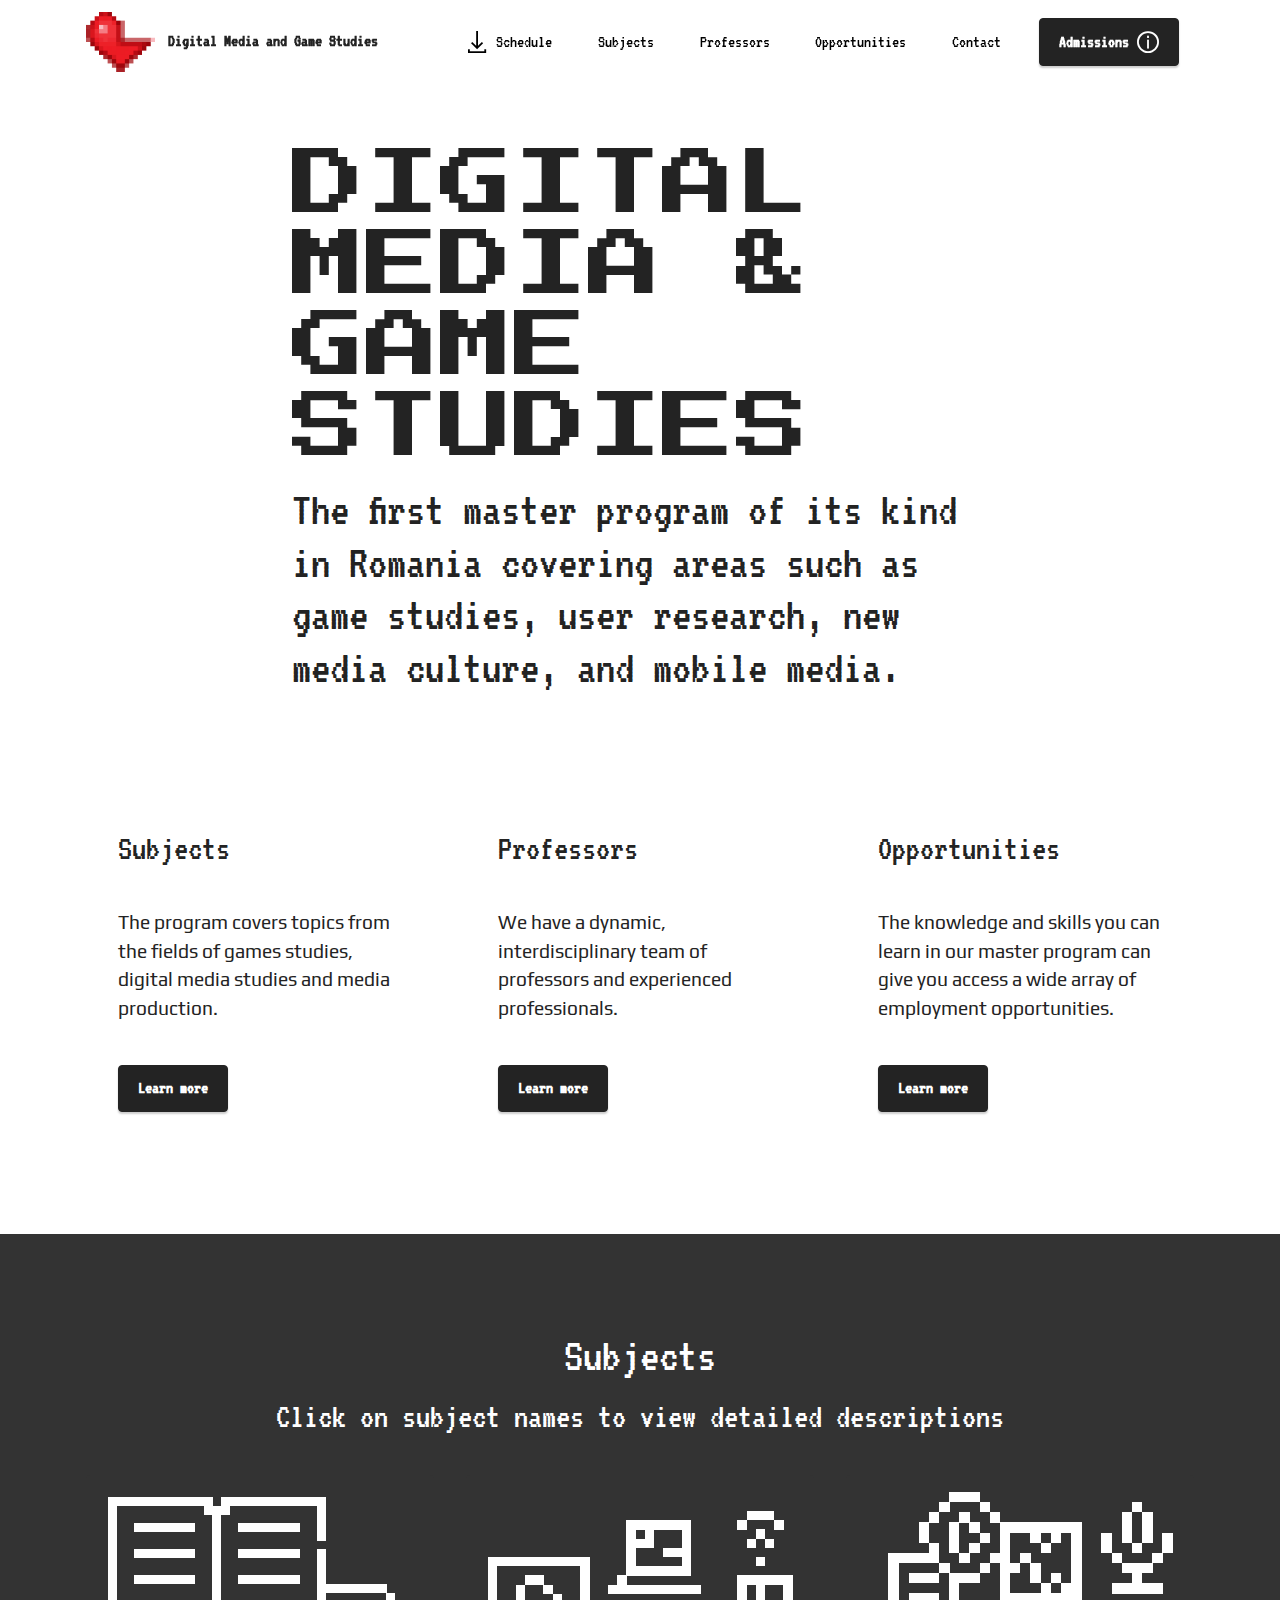
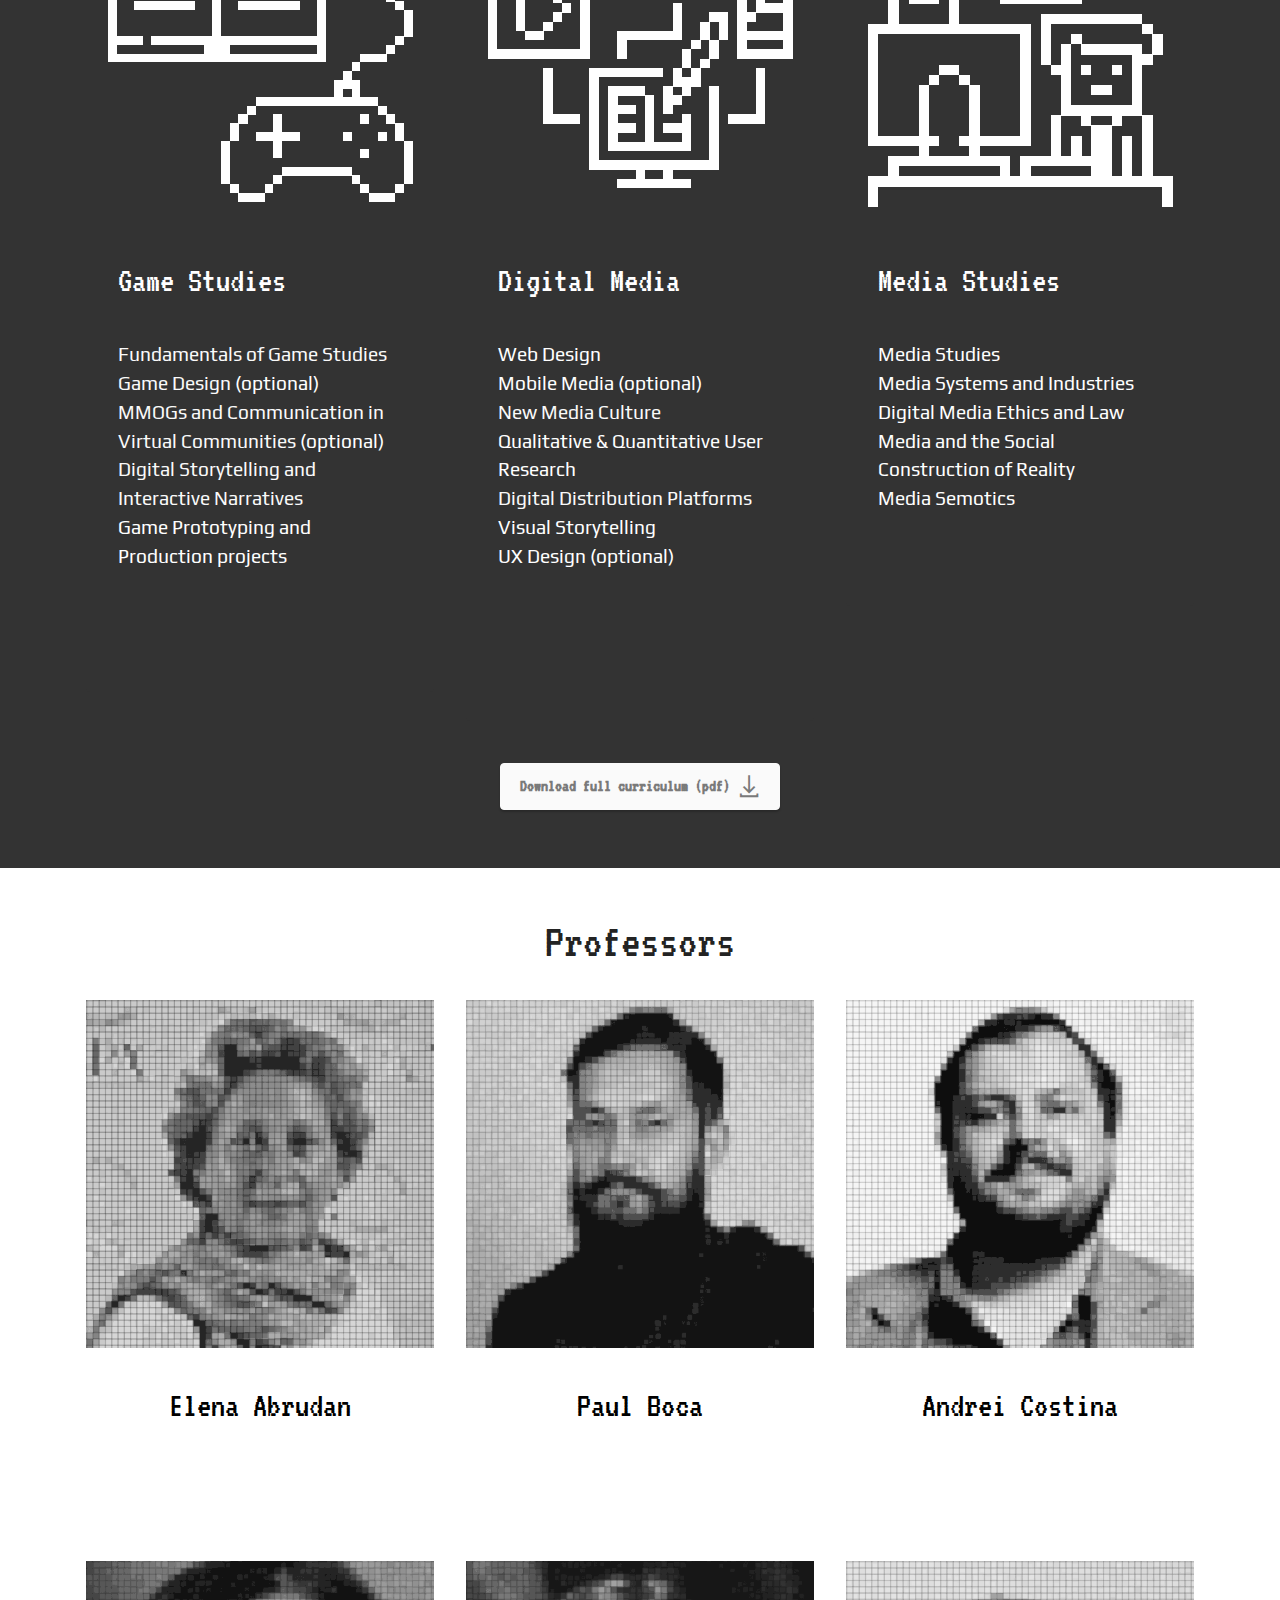
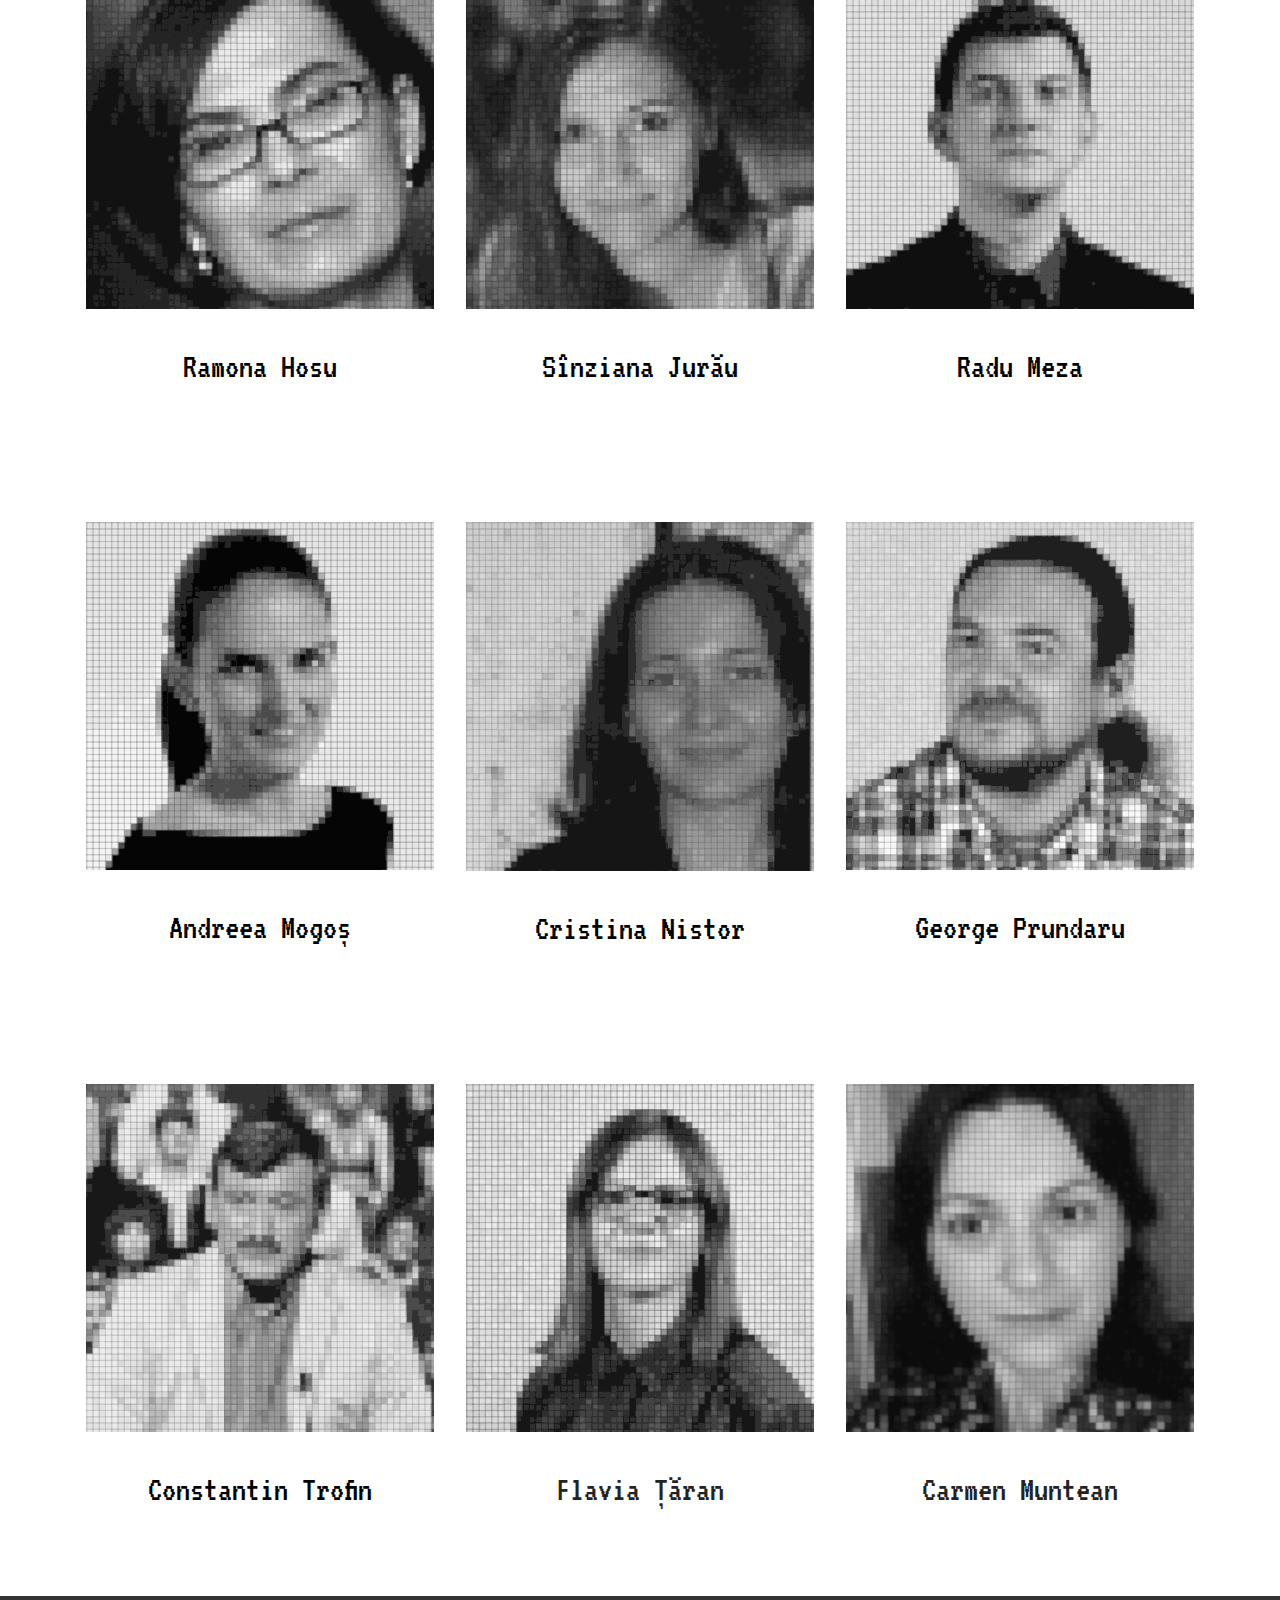
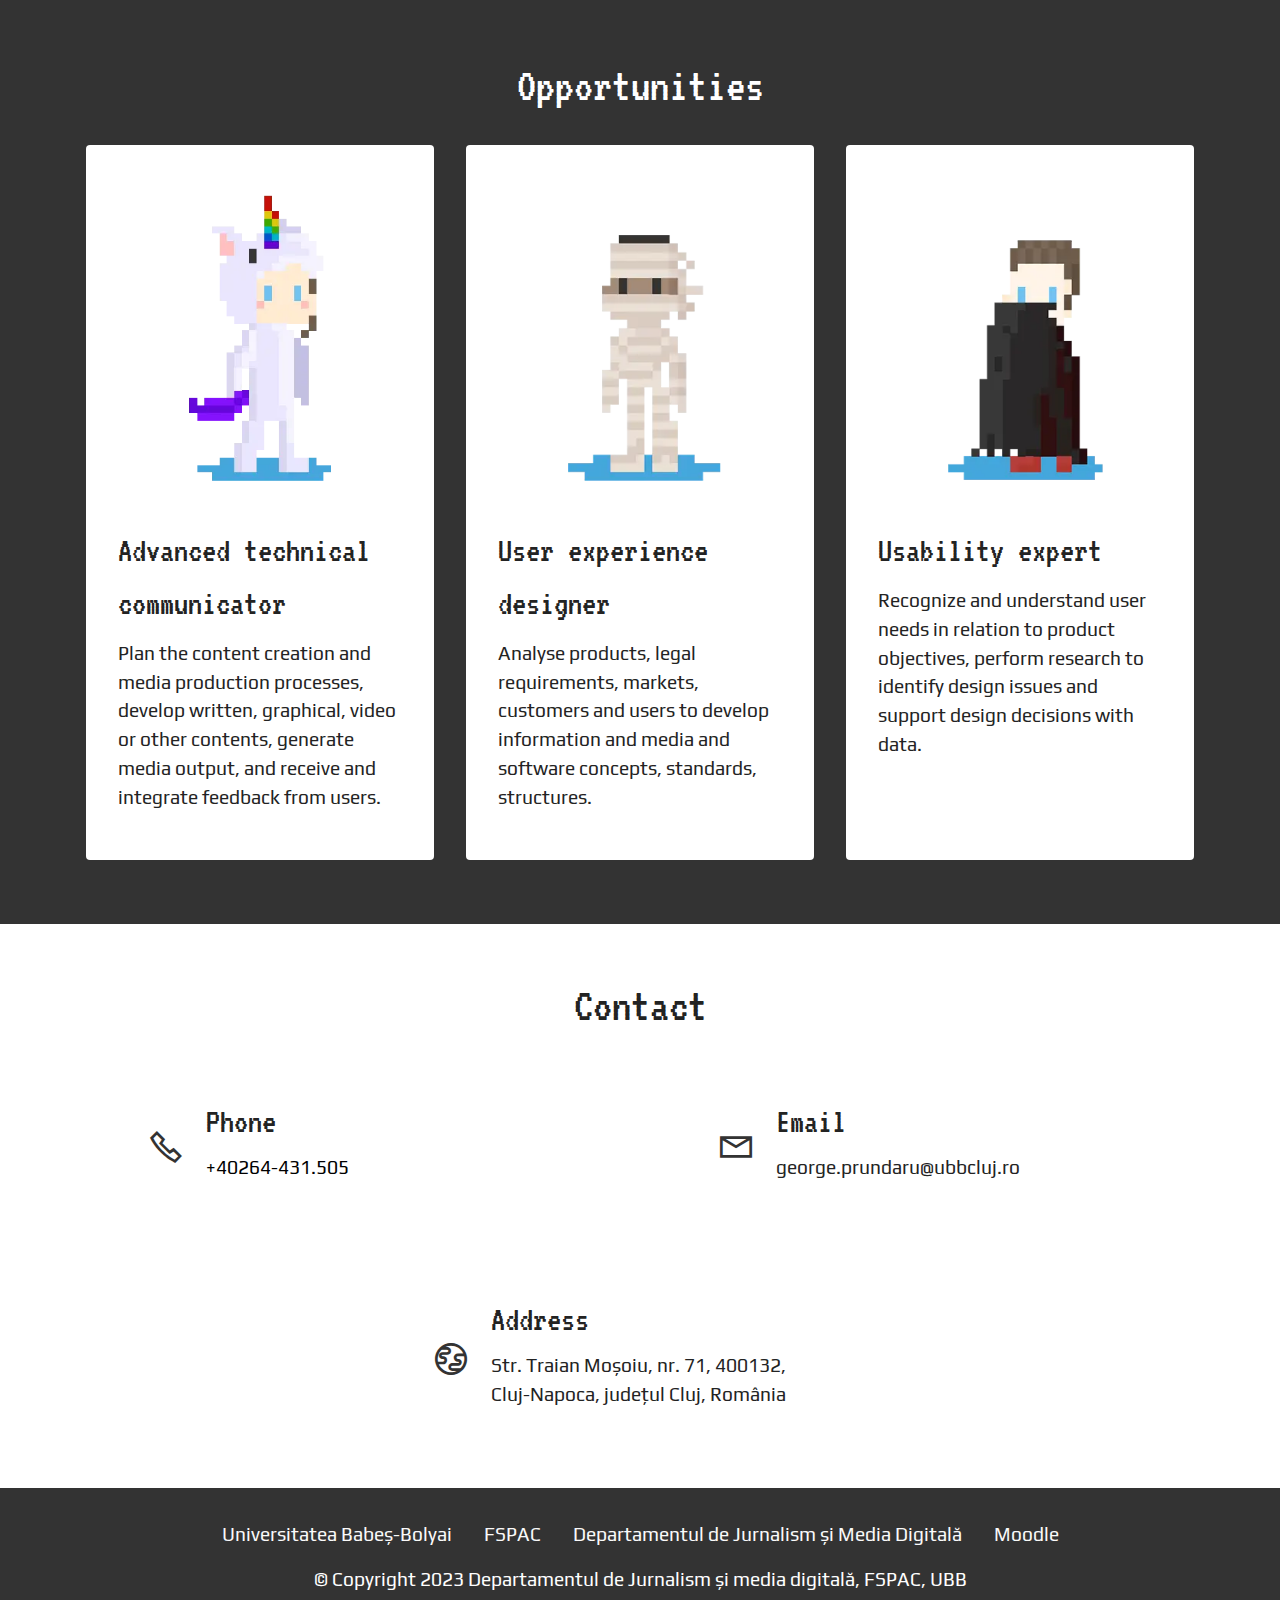
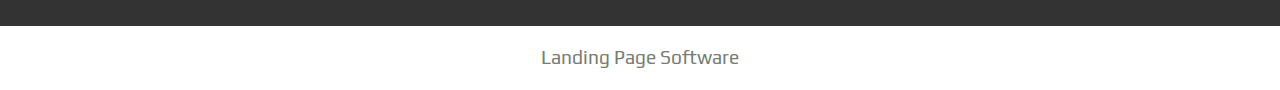
<file: index.html>
<!DOCTYPE html>
<html  >
<head>
  <!-- Site made with Mobirise Website Builder v5.9.6, https://mobirise.com -->
  <meta charset="UTF-8">
  <meta http-equiv="X-UA-Compatible" content="IE=edge">
  <meta name="generator" content="Mobirise v5.9.6, mobirise.com">
  <meta name="twitter:card" content="summary_large_image"/>
  <meta name="twitter:image:src" content="assets/images/index-meta.gif">
  <meta property="og:image" content="assets/images/index-meta.gif">
  <meta name="twitter:title" content="Digital Media and Game Studies">
  <meta name="viewport" content="width=device-width, initial-scale=1, minimum-scale=1">
  <link rel="shortcut icon" href="assets/images/heart-animated.gif" type="image/x-icon">
  <meta name="description" content="The first master program of its kind in Romania @ Babeș-Bolyai University in Cluj-Napoca.">
  
  
  <title>Digital Media and Game Studies</title>
  <link rel="stylesheet" href="assets/web/assets/mobirise-icons2/mobirise2.css">
  <link rel="stylesheet" href="assets/bootstrap/css/bootstrap.min.css">
  <link rel="stylesheet" href="assets/bootstrap/css/bootstrap-grid.min.css">
  <link rel="stylesheet" href="assets/bootstrap/css/bootstrap-reboot.min.css">
  <link rel="stylesheet" href="assets/dropdown/css/style.css">
  <link rel="stylesheet" href="assets/socicon/css/styles.css">
  <link rel="stylesheet" href="assets/theme/css/style.css">
  <link rel="preload" href="https://fonts.googleapis.com/css?family=Press+Start+2P:400&display=swap" as="style" onload="this.onload=null;this.rel='stylesheet'">
  <noscript><link rel="stylesheet" href="https://fonts.googleapis.com/css?family=Press+Start+2P:400&display=swap"></noscript>
  <link rel="preload" href="https://fonts.googleapis.com/css?family=VT323:400&display=swap" as="style" onload="this.onload=null;this.rel='stylesheet'">
  <noscript><link rel="stylesheet" href="https://fonts.googleapis.com/css?family=VT323:400&display=swap"></noscript>
  <link rel="preload" href="https://fonts.googleapis.com/css?family=Play:400,700&display=swap" as="style" onload="this.onload=null;this.rel='stylesheet'">
  <noscript><link rel="stylesheet" href="https://fonts.googleapis.com/css?family=Play:400,700&display=swap"></noscript>
  <link rel="preload" as="style" href="assets/mobirise/css/mbr-additional.css"><link rel="stylesheet" href="assets/mobirise/css/mbr-additional.css" type="text/css">

  
  
  
</head>
<body>

<!-- Analytics -->
<!-- Google tag (gtag.js) -->
<script async src="https://www.googletagmanager.com/gtag/js?id=G-JEMWCXFY56"></script>
<script>
  window.dataLayer = window.dataLayer || [];
  function gtag(){dataLayer.push(arguments);}
  gtag('js', new Date());

  gtag('config', 'G-JEMWCXFY56');
</script>
<!-- /Analytics -->


  
  <section data-bs-version="5.1" class="menu menu1 cid-s6OuybPgRx" once="menu" id="menu1-0">
    

    <nav class="navbar navbar-dropdown navbar-fixed-top navbar-expand-lg">
        <div class="container">
            <div class="navbar-brand">
                <span class="navbar-logo">
                    <a href="index.html">
                        <img src="assets/images/heart-animated.gif" alt="DMGS logo" title="Logo" style="height: 3.8rem;">
                    </a>
                </span>
                <span class="navbar-caption-wrap"><a class="navbar-caption text-black display-4" href="index.html">Digital Media and Game Studies</a></span>
            </div>
            <button class="navbar-toggler" type="button" data-toggle="collapse" data-bs-toggle="collapse" data-target="#navbarSupportedContent" data-bs-target="#navbarSupportedContent" aria-controls="navbarNavAltMarkup" aria-expanded="false" aria-label="Toggle navigation">
                <div class="hamburger">
                    <span></span>
                    <span></span>
                    <span></span>
                    <span></span>
                </div>
            </button>
            <div class="collapse navbar-collapse" id="navbarSupportedContent">
                <ul class="navbar-nav nav-dropdown" data-app-modern-menu="true"><li class="nav-item"><a class="nav-link link text-success text-primary show display-4" href="https://jurnalism.fspac.ubbcluj.ro/wp-content/uploads/2023/09/MA_sem1_2023_MDMGS1-2.pdfhttps://jurnalism.fspac.ubbcluj.ro/wp-content/uploads/2023/09/MA_sem1_2023_MDMGS1-2.pdf" target="_blank" aria-expanded="true"><span class="mobi-mbri mobi-mbri-download mbr-iconfont mbr-iconfont-btn"></span>
                            Schedule</a></li><li class="nav-item"><a class="nav-link link text-success display-4" href="index.html#features2-6">
                            Subjects</a></li>
                    <li class="nav-item"><a class="nav-link link text-success display-4" href="index.html#team1-b">
                            Professors</a></li><li class="nav-item"><a class="nav-link link text-success display-4" href="index.html#features3-g">
                            Opportunities</a></li><li class="nav-item"><a class="nav-link link text-success display-4" href="index.html#contacts2-5">
                            Contact</a></li></ul>
                
                <div class="navbar-buttons mbr-section-btn"><a class="btn btn-black display-4" href="admissions.html"><span class="mobi-mbri mobi-mbri-info mbr-iconfont mbr-iconfont-btn" style="color: rgb(255, 255, 255);"></span>Admissions</a></div>
            </div>
        </div>
    </nav>
</section>

<section data-bs-version="5.1" class="header18 cid-s6OwhuaJlq" id="header18-1">

    

    

    <div class="align-center container-fluid">
        <div class="row justify-content-center">
            <div class="col-12 col-lg-7">
                
                <h2 class="mbr-section-title mbr-fonts-style mb-3 display-1">DIGITAL MEDIA &amp;<br>GAME STUDIES</h2>
                <p class="mbr-text mbr-fonts-style display-2">The first master program of its kind in Romania covering areas such as game studies, user research, new media culture, and mobile media.<br></p>
                
            </div>
        </div>
    </div>
</section>

<section data-bs-version="5.1" class="features2 cid-s6OD843cKt" id="features2-3">

    

    
    <div class="container">
        
        <div class="row mt-4">
            <div class="col-12 col-md-6 col-lg-4">
                <div class="card-wrapper">
                    
                    <div class="card-box align-left">
                        <h4 class="card-title mbr-fonts-style align-left mb-4 display-5">
                            Subjects</h4>
                        <p class="mbr-text mbr-fonts-style mb-4 display-7">The program covers topics from the fields of games studies, digital media studies and media production.</p>
                        <div class="mbr-section-btn"><a href="index.html#features2-6" class="btn btn-black display-4">Learn
                                more</a></div>
                    </div>
                </div>
            </div>
            <div class="col-12 col-md-6 col-lg-4">
                <div class="card-wrapper">
                    
                    <div class="card-box align-left">
                        <h4 class="card-title mbr-fonts-style align-left mb-4 display-5">
                            Professors</h4>
                        <p class="mbr-text mbr-fonts-style mb-4 display-7">We have a dynamic, interdisciplinary team of professors and experienced professionals.</p>
                        <div class="mbr-section-btn"><a href="index.html#team1-b" class="btn btn-black display-4">Learn
                                more</a></div>
                    </div>
                </div>
            </div>
            <div class="col-12 col-md-6 col-lg-4">
                <div class="card-wrapper">
                    
                    <div class="card-box align-left">
                        <h4 class="card-title mbr-fonts-style align-left mb-4 display-5">Opportunities</h4>
                        <p class="mbr-text mbr-fonts-style mb-4 display-7">The knowledge and skills you can learn in our master program can give you access a wide array of employment opportunities.</p>
                        <div class="mbr-section-btn"><a href="index.html#features3-g" class="btn btn-black display-4">Learn
                                more</a></div>
                    </div>
                </div>
            </div>
            
        </div>
    </div>
</section>

<section data-bs-version="5.1" class="features2 cid-s6Rxi2J5Xg" id="features2-6">

    

    
    <div class="container">
        <div class="mbr-section-head">
            <h4 class="mbr-section-title mbr-fonts-style align-center m-0 display-2">
                Subjects</h4>
            <h5 class="mbr-section-subtitle mbr-fonts-style align-center m-0 mt-2 display-5">
                Click on subject names to view detailed descriptions</h5>
        </div>
        <div class="row mt-4">
            <div class="col-12 col-md-6 col-lg-4">
                <div class="card-wrapper">
                    <div class="img-wrapper">
                        <img src="assets/images/gamepad-1.gif" alt="A gamepad conencted to a book" title="Game studies">
                    </div>
                    <div class="card-box align-left">
                        <h4 class="card-title mbr-fonts-style align-left mb-4 display-5">
                            Game Studies</h4>
                        <p class="mbr-text mbr-fonts-style mb-4 display-7"><a href="assets/files/Fundamentals-ofGameStudiesEN.pdf" target="_blank" class="text-white">Fundamentals of Game Studies</a><br><a href="assets/files/Game-DesignEN.pdf" target="_blank" class="text-white">Game Design</a>&nbsp;(optional)<br><a href="assets/files/MMOGs-andCommunicationinVirtualCommunitiesEN.pdf" target="_blank" class="text-white">MMOGs and Communication in Virtual Communities</a>&nbsp;(optional)<br><a href="assets/files/Digital-StorytellingandInteractiveNarrativesEN.pdf" target="_blank" class="text-white">Digital Storytelling and Interactive Narratives</a><br>Game Prototyping and Production projects<a href="assets/files/Digital-StorytellingandInteractiveNarrativesEN.pdf" target="_blank" class="text-white"><br></a><br><br></p>
                        
                    </div>
                </div>
            </div>
            <div class="col-12 col-md-6 col-lg-4">
                <div class="card-wrapper">
                    <div class="img-wrapper">
                        <img src="assets/images/network.gif" alt="A book connected to symbols for different media" title="Media Studies">
                    </div>
                    <div class="card-box align-left">
                        <h4 class="card-title mbr-fonts-style align-left mb-4 display-5">
                            Digital Media</h4>
                        <p class="mbr-text mbr-fonts-style mb-4 display-7">Web Design<br>Mobile Media (optional)<br><a href="assets/files/New-MediaCultureEN.pdf" target="_blank" class="text-white">New Media Culture</a><br>Qualitative &amp; Quantitative User Research<br><a href="assets/files/Digital-Distribution-Platforms-EN.pdf" target="_blank" class="text-white text-primary">Digital Distribution Platforms</a><br>Visual Storytelling<br>UX Design (optional)<a href="assets/files/Digital-Distribution-Platforms-EN.pdf" target="_blank" class="text-white text-primary"><br></a><br><a href="http://jurnalism.fspac.ubbcluj.ro/wp-content/uploads/2018/02/Media-construction-of-reality-syllabus-MA-2017.pdf" class="text-primary" target="_blank"><br></a><br></p>
                        
                    </div>
                </div>
            </div>
            <div class="col-12 col-md-6 col-lg-4">
                <div class="card-wrapper">
                    <div class="img-wrapper">
                        <img src="assets/images/creative.gif" alt="Media Production icon" title="Media Production">
                    </div>
                    <div class="card-box align-left">
                        <h4 class="card-title mbr-fonts-style align-left mb-4 display-5">
                            Media Studies</h4>
                        <p class="mbr-text mbr-fonts-style mb-4 display-7">Media Studies
<br>Media Systems and Industries
<br>Digital Media Ethics and Law
<br>Media and the Social Construction of Reality<br>Media Semotics<br><br></p>
                        
                    </div>
                </div>
            </div>
            
        </div>
    </div>
</section>

<section data-bs-version="5.1" class="info1 cid-s6RzA06JAS" id="info1-9">
    
    
    <div class="align-center container">
        <div class="row justify-content-center">
            <div class="col-12 col-lg-8">
                
                
                <div class="mbr-section-btn"><a class="btn btn-white display-4" href="assets/files/Digital-mediaandgamestudies_2022_2023.pdf" target="_blank"><span class="mobi-mbri mobi-mbri-download mbr-iconfont mbr-iconfont-btn"></span>Download full curriculum (pdf)</a></div>
            </div>
        </div>
    </div>
</section>

<section data-bs-version="5.1" class="team1 cid-s6REA0b64u" id="team1-b">
    

    
    <div class="container">
        <div class="row justify-content-center">
            <div class="col-12">
                <h3 class="mbr-section-title mbr-fonts-style align-center mb-4 display-2">
                    Professors</h3>
                
            </div>
            <div class="col-sm-6 col-lg-4">
                <div class="card-wrap">
                    <div class="image-wrap">
                        <a href="https://jurnalism.fspac.ubbcluj.ro/elena-abrudan/" target="_blank"><img src="assets/images/abrudan.gif" alt="Elena Abrudan" title="Elena Abrudan"></a>
                    </div>
                    <div class="content-wrap">
                        <h5 class="mbr-section-title card-title mbr-fonts-style align-center m-0 display-5">
                            <a href="https://jurnalism.fspac.ubbcluj.ro/elena-abrudan/" target="_blank" class="text-success">Elena Abrudan</a></h5>
                        
                        
                        
                    </div>
                </div>
            </div>

            <div class="col-sm-6 col-lg-4">
                <div class="card-wrap">
                    <div class="image-wrap">
                        <a href="https://jurnalism.fspac.ubbcluj.ro/paul-boca/" target="_blank"><img src="assets/images/boca.gif" alt="Paul Boca" title="Paul Boca"></a>
                    </div>
                    <div class="content-wrap">
                        <h5 class="mbr-section-title card-title mbr-fonts-style align-center m-0 display-5">
                            <a href="https://jurnalism.fspac.ubbcluj.ro/paul-boca/" target="_blank" class="text-success">Paul Boca</a></h5>
                        
                        
                        
                    </div>
                </div>
            </div>

            <div class="col-sm-6 col-lg-4">
                <div class="card-wrap">
                    <div class="image-wrap">
                        <a href="https://jurnalism.fspac.ubbcluj.ro/andrei-costina/" target="_blank"><img src="assets/images/costina.gif" alt="Andrei Costina" title="Andrei Costina"></a>
                    </div>
                    <div class="content-wrap">
                        <h5 class="mbr-section-title card-title mbr-fonts-style align-center m-0 display-5"><a href="https://jurnalism.fspac.ubbcluj.ro/andrei-costina/" target="_blank" class="text-success">Andrei Costina</a></h5>
                        
                        
                        
                    </div>
                </div>
            </div>

            
        </div>
    </div>
</section>

<section data-bs-version="5.1" class="team1 cid-s6REPKao0c" id="team1-c">
    

    
    <div class="container">
        <div class="row justify-content-center">
            
            <div class="col-sm-6 col-lg-4">
                <div class="card-wrap">
                    <div class="image-wrap">
                        <a href="https://jurnalism.fspac.ubbcluj.ro/ramona-hosu/" target="_blank"><img src="assets/images/hosu.gif" alt="Ramona Hosu" title="Ramona Hosu"></a>
                    </div>
                    <div class="content-wrap">
                        <h5 class="mbr-section-title card-title mbr-fonts-style align-center m-0 display-5">
                            <a href="https://jurnalism.fspac.ubbcluj.ro/ramona-hosu/" target="_blank" class="text-success">Ramona Hosu</a></h5>
                        
                        
                        
                    </div>
                </div>
            </div>

            <div class="col-sm-6 col-lg-4">
                <div class="card-wrap">
                    <div class="image-wrap">
                        <a href="https://jurnalism.fspac.ubbcluj.ro/dr-sinziana-jurau/" target="_blank"><img src="assets/images/jurau.gif" alt="Sînziana Jurău" title="Sînziana Jurău"></a>
                    </div>
                    <div class="content-wrap">
                        <h5 class="mbr-section-title card-title mbr-fonts-style align-center m-0 display-5">
                            <a href="https://jurnalism.fspac.ubbcluj.ro/dr-sinziana-jurau/" target="_blank" class="text-success">Sînziana Jurău</a></h5>
                        
                        
                        
                    </div>
                </div>
            </div>

            <div class="col-sm-6 col-lg-4">
                <div class="card-wrap">
                    <div class="image-wrap">
                        <a href="https://jurnalism.fspac.ubbcluj.ro/radu-meza/" target="_blank"><img src="assets/images/meza.gif" alt="Radu Meza" title="Radu Meza"></a>
                    </div>
                    <div class="content-wrap">
                        <h5 class="mbr-section-title card-title mbr-fonts-style align-center m-0 display-5">
                            <a href="https://jurnalism.fspac.ubbcluj.ro/radu-meza/" target="_blank" class="text-success">Radu Meza</a><br></h5>
                        
                        
                        
                    </div>
                </div>
            </div>

            
        </div>
    </div>
</section>

<section data-bs-version="5.1" class="team1 cid-s6REQlxsRr" id="team1-d">
    

    
    <div class="container">
        <div class="row justify-content-center">
            
            <div class="col-sm-6 col-lg-4">
                <div class="card-wrap">
                    <div class="image-wrap">
                        <a href="https://jurnalism.fspac.ubbcluj.ro/andreea-mogos/" target="_blank"><img src="assets/images/mogos.gif" alt="Andreea Mogoș" title="Andreea Mogoș"></a>
                    </div>
                    <div class="content-wrap">
                        <h5 class="mbr-section-title card-title mbr-fonts-style align-center m-0 display-5">
                            <a href="https://jurnalism.fspac.ubbcluj.ro/andreea-mogos/" target="_blank" class="text-success">Andreea Mogoș</a></h5>
                        
                        
                        
                    </div>
                </div>
            </div>

            <div class="col-sm-6 col-lg-4">
                <div class="card-wrap">
                    <div class="image-wrap">
                        <a href="https://jurnalism.fspac.ubbcluj.ro/cristina-nistor/" target="_blank"><img src="assets/images/nistor.gif" alt="Cristina Nistor" title="Cristina Nistor"></a>
                    </div>
                    <div class="content-wrap">
                        <h5 class="mbr-section-title card-title mbr-fonts-style align-center m-0 display-5">
                            <a href="https://jurnalism.fspac.ubbcluj.ro/cristina-nistor/" target="_blank" class="text-success">Cristina Nistor</a></h5>
                        
                        
                        
                    </div>
                </div>
            </div>

            <div class="col-sm-6 col-lg-4">
                <div class="card-wrap">
                    <div class="image-wrap">
                        <a href="https://jurnalism.fspac.ubbcluj.ro/george-prundaru/" target="_blank"><img src="assets/images/prundaru.gif" alt="George Prundaru" title="George Prundaru"></a>
                    </div>
                    <div class="content-wrap">
                        <h5 class="mbr-section-title card-title mbr-fonts-style align-center m-0 display-5">
                            <a href="https://jurnalism.fspac.ubbcluj.ro/george-prundaru/" target="_blank" class="text-success">George Prundaru</a></h5>
                        
                        
                        
                    </div>
                </div>
            </div>

            
        </div>
    </div>
</section>

<section data-bs-version="5.1" class="team1 cid-s6S5DrKm7E" id="team1-h">
    

    
    <div class="container">
        <div class="row justify-content-center">
            
            <div class="col-sm-6 col-lg-4">
                <div class="card-wrap">
                    <div class="image-wrap">
                        <a href="https://jurnalism.fspac.ubbcluj.ro/constantin-trofin/" target="_blank"><img src="assets/images/trofin.gif" alt="Constantin Trofin" title="Constantin Trofin"></a>
                    </div>
                    <div class="content-wrap">
                        <h5 class="mbr-section-title card-title mbr-fonts-style align-center m-0 display-5">
                            <a href="https://jurnalism.fspac.ubbcluj.ro/constantin-trofin/" target="_blank" class="text-success">Constantin Trofin</a></h5>
                        
                        
                        
                    </div>
                </div>
            </div>

            <div class="col-sm-6 col-lg-4">
                <div class="card-wrap">
                    <div class="image-wrap">
                        <a href="https://platforme-digitale.com/despre/" target="_blank"><img src="assets/images/taran.gif" alt="Flavia Țăran" title="Flavia Țăran"></a>
                    </div>
                    <div class="content-wrap">
                        <h5 class="mbr-section-title card-title mbr-fonts-style align-center m-0 display-5">
                            Flavia Țăran</h5>
                        
                        
                        
                    </div>
                </div>
            </div>

            <div class="col-sm-6 col-lg-4">
                <div class="card-wrap">
                    <div class="image-wrap">
                        <a href="assets/files/CV-CarmenMuntean.pdf" target="_blank"><img src="assets/images/muntean.gif" alt="Carmen Muntean"></a>
                    </div>
                    <div class="content-wrap">
                        <h5 class="mbr-section-title card-title mbr-fonts-style align-center m-0 display-5">
                            Carmen Muntean</h5>
                        
                        
                        
                    </div>
                </div>
            </div>

            
        </div>
    </div>
</section>

<section data-bs-version="5.1" class="features3 cid-s6RFN0vTSO" id="features3-g">
    <!---->
    
    
    <div class="container">
        <div class="mbr-section-head">
            <h4 class="mbr-section-title mbr-fonts-style align-center m-0 display-2">
                Opportunities</h4>
            
        </div>
        <div class="row justify-content-center mt-4">
            <div class="card col-12 col-md-6 col-lg-4">
                <div class="card-wrapper">
                    <div class="card-img">
                        <img src="assets/images/interacive-media-writer-453x453.webp" alt="Pixel art character dressed in unicorn onesie" title="Interactive media writer">
                    </div>
                    <div class="card-box">
                        <h5 class="card-title mbr-fonts-style display-5">
                            Advanced technical communicator</h5>
                        <p class="mbr-text mbr-fonts-style display-7">Plan the content creation and media production processes, develop written, graphical, video or other contents, generate media output, and receive and integrate feedback from users.</p>
                        
                    </div>
                </div>
            </div>
            <div class="card col-12 col-md-6 col-lg-4">
                <div class="card-wrapper">
                    <div class="card-img">
                        <img src="assets/images/ux-designer-453x453.webp" alt="Pixel art character dressed as mummy" title="UX designer">
                    </div>
                    <div class="card-box">
                        <h5 class="card-title mbr-fonts-style display-5">
                            User experience designer</h5>
                        <p class="mbr-text mbr-fonts-style display-7">Analyse products, legal requirements, markets, customers and users to develop information and media and software concepts, standards, structures.</p>
                        
                    </div>
                </div>
            </div>
            <div class="card col-12 col-md-6 col-lg-4">
                <div class="card-wrapper">
                    <div class="card-img">
                        <img src="assets/images/usability-expert-453x453.webp" alt="Pixel art character dressed as vampire" title="Usability expert">
                    </div>
                    <div class="card-box">
                        <h5 class="card-title mbr-fonts-style display-5">
                            Usability expert</h5>
                        <p class="mbr-text mbr-fonts-style display-7">Recognize and understand user needs in relation to product objectives, perform research to identify design issues and support design decisions with data.</p>
                        
                    </div>
                </div>
            </div>
            
        </div>
    </div>
</section>

<section data-bs-version="5.1" class="contacts2 cid-s6RvgrxpXs" id="contacts2-5">
    <!---->
    
    
    <div class="container">
        <div class="mbr-section-head">
            
            <h4 class="mbr-section-subtitle mbr-fonts-style align-center mb-0 mt-2 display-2">
                Contact</h4>
        </div>
        <div class="row justify-content-center mt-4">
            <div class="card col-12 col-md-6">
                <div class="card-wrapper">
                    <div class="image-wrapper">
                        <span class="mbr-iconfont mobi-mbri-phone mobi-mbri" style="color: rgb(51, 51, 51); fill: rgb(51, 51, 51);"></span>
                    </div>
                    <div class="text-wrapper">
                        <h6 class="card-title mbr-fonts-style mb-1 display-5">
                            Phone
                        </h6>
                        <p class="mbr-text mbr-fonts-style display-7"><a href="tel:+40264-431.505" class="text-success">+40264-431.505</a></p>
                    </div>
                </div>
            </div>
            <div class="card col-12 col-md-6">
                <div class="card-wrapper">
                    <div class="image-wrapper">
                        <span class="mbr-iconfont mobi-mbri-letter mobi-mbri" style="color: rgb(51, 51, 51); fill: rgb(51, 51, 51);"></span>
                    </div>
                    <div class="text-wrapper">
                        <h6 class="card-title mbr-fonts-style mb-1 display-5">
                            Email
                        </h6>
                        <p class="mbr-text mbr-fonts-style display-7">george.prundaru@ubbcluj.ro</p>
                    </div>
                </div>
            </div>
            <div class="card col-12 col-md-6">
                <div class="card-wrapper">
                    <div class="image-wrapper">
                        <span class="mbr-iconfont mobi-mbri-globe mobi-mbri" style="color: rgb(51, 51, 51); fill: rgb(51, 51, 51);"></span>
                    </div>
                    <div class="text-wrapper">
                        <h6 class="card-title mbr-fonts-style mb-1 display-5">
                            Address
                        </h6>
                        <p class="mbr-text mbr-fonts-style display-7">
                            Str. Traian Moșoiu, nr. 71, 400132, <br>Cluj-Napoca, județul Cluj, România</p>
                    </div>
                </div>
            </div>
            
        </div>
    </div>
</section>

<section data-bs-version="5.1" class="footer3 cid-s6RumEYPSt" once="footers" id="footer3-4">

    

    

    <div class="container-fluid">
        <div class="media-container-row align-center mbr-white">
            <div class="row row-links">
                <ul class="foot-menu">
                    
                    
                    
                    
                    
                <li class="foot-menu-item mbr-fonts-style display-7"><a href="https://www.ubbcluj.ro" target="_blank" class="text-white">Universitatea Babeș-Bolyai</a></li><li class="foot-menu-item mbr-fonts-style display-7"><a href="https://fspac.ubbcluj.ro" target="_blank" class="text-white">FSPAC</a></li><li class="foot-menu-item mbr-fonts-style display-7"><a href="https://jurnalism.fspac.ubbcluj.ro/" target="_blank" class="text-white">Departamentul de Jurnalism și Media Digitală</a></li><li class="foot-menu-item mbr-fonts-style display-7"><a href="https://moodle.fspac.ubbcluj.ro/" target="_blank" class="text-white">Moodle</a></li></ul>
            </div>
            
            <div class="row row-copirayt">
                <p class="mbr-text mb-0 mbr-fonts-style mbr-white align-center display-7">
                    © Copyright 2023 Departamentul de Jurnalism și media digitală, FSPAC, UBB</p>
            </div>
        </div>
    </div>
</section><section class="display-7" style="padding: 0;align-items: center;justify-content: center;flex-wrap: wrap;    align-content: center;display: flex;position: relative;height: 4rem;"><a href="https://mobiri.se/1917833" style="flex: 1 1;height: 4rem;position: absolute;width: 100%;z-index: 1;"><img alt="" style="height: 4rem;" src="[data-uri]"></a><p style="margin: 0;text-align: center;" class="display-7">&#8204;</p><a style="z-index:1" href="https://mobirise.com/builder/landing-page-software.html">Landing Page Software</a></section><script src="assets/bootstrap/js/bootstrap.bundle.min.js"></script>  <script src="assets/smoothscroll/smooth-scroll.js"></script>  <script src="assets/ytplayer/index.js"></script>  <script src="assets/dropdown/js/navbar-dropdown.js"></script>  <script src="assets/theme/js/script.js"></script>  
  
  
 <div id="scrollToTop" class="scrollToTop mbr-arrow-up"><a style="text-align: center;"><i class="mbr-arrow-up-icon mbr-arrow-up-icon-cm cm-icon cm-icon-smallarrow-up"></i></a></div>
  </body>
</html>
</file>
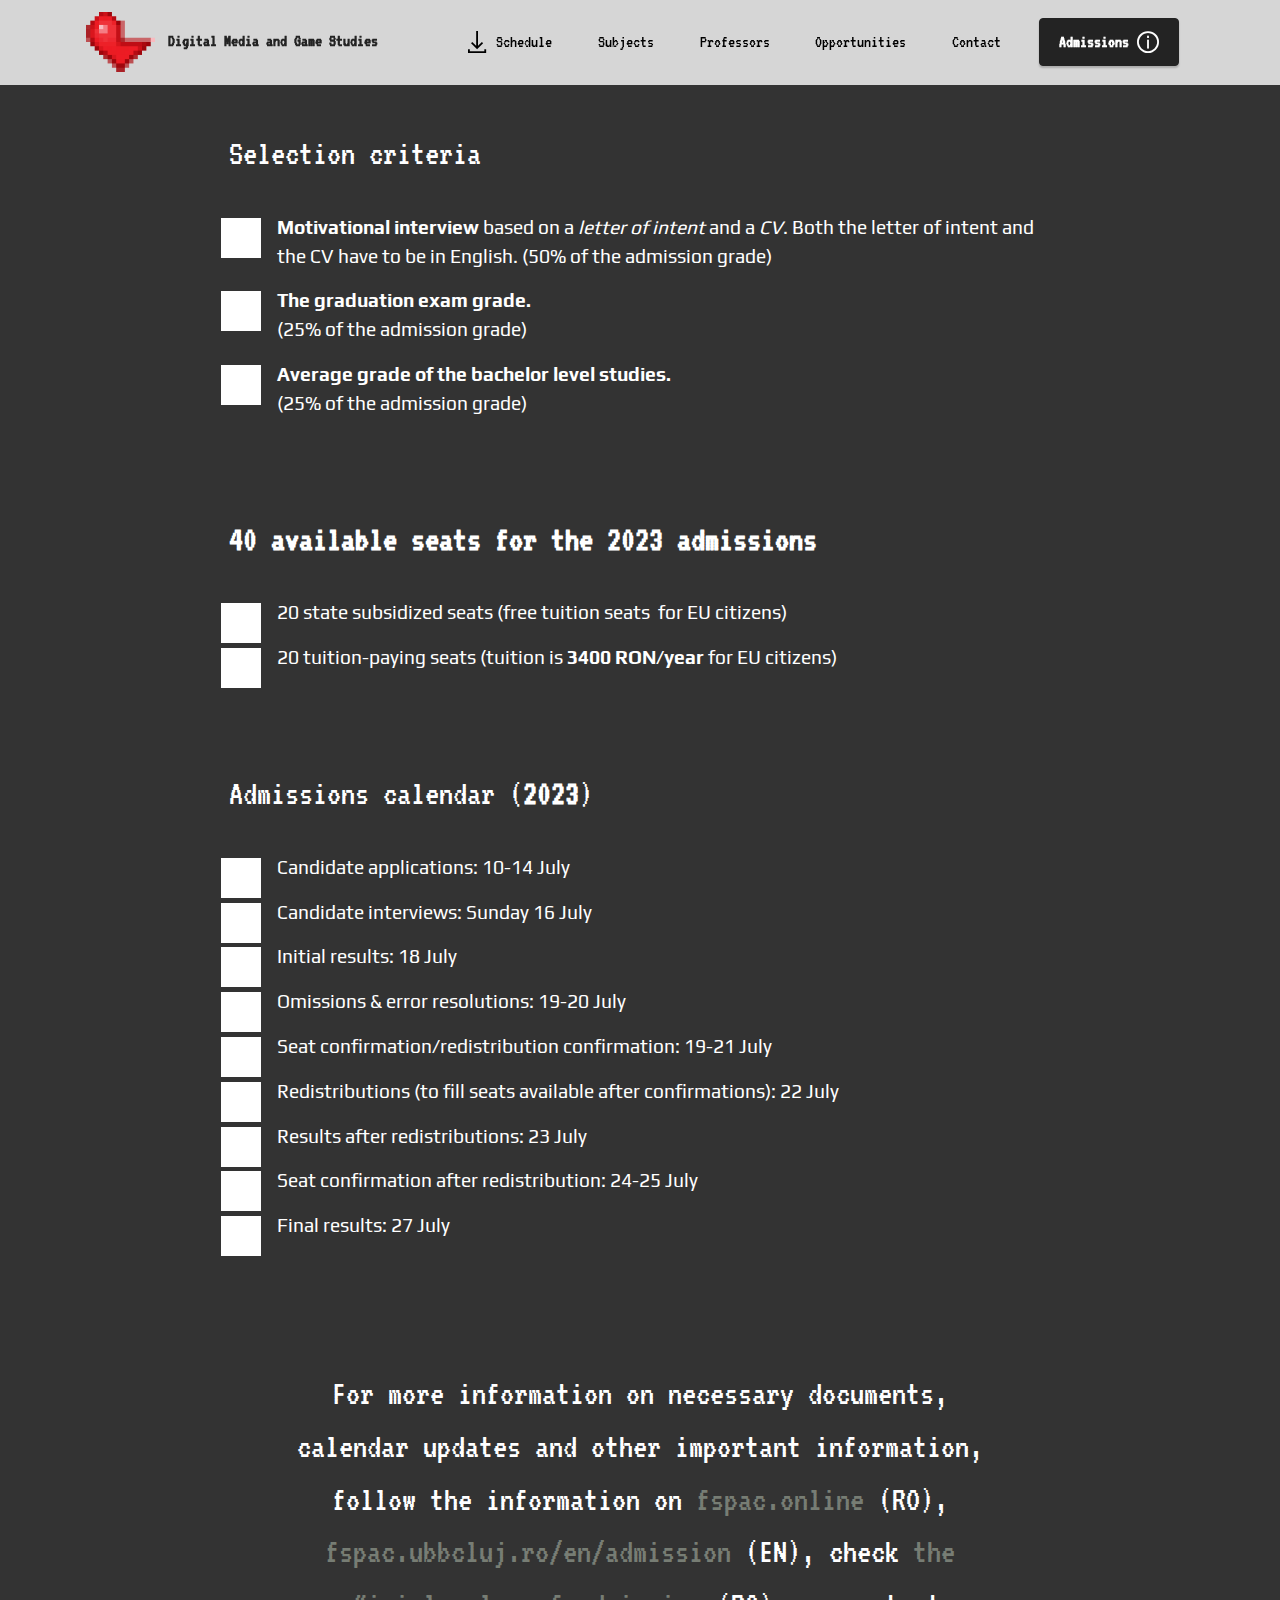
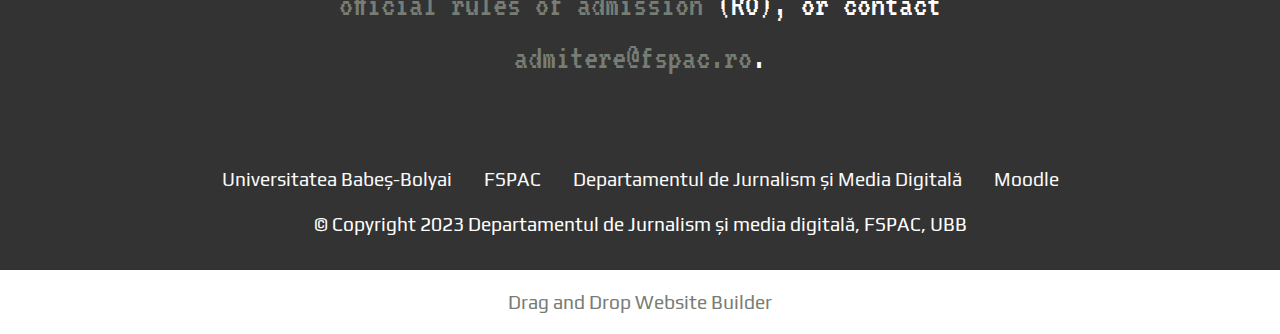
<file: admissions.html>
<!DOCTYPE html>
<html  >
<head>
  <!-- Site made with Mobirise Website Builder v5.9.6, https://mobirise.com -->
  <meta charset="UTF-8">
  <meta http-equiv="X-UA-Compatible" content="IE=edge">
  <meta name="generator" content="Mobirise v5.9.6, mobirise.com">
  <meta name="viewport" content="width=device-width, initial-scale=1, minimum-scale=1">
  <link rel="shortcut icon" href="assets/images/heart-animated.gif" type="image/x-icon">
  <meta name="description" content="The first master program of its kind in Romania @ Babeș-Bolyai University in Cluj-Napoca.">
  
  
  <title>Admissions</title>
  <link rel="stylesheet" href="assets/web/assets/mobirise-icons2/mobirise2.css">
  <link rel="stylesheet" href="assets/bootstrap/css/bootstrap.min.css">
  <link rel="stylesheet" href="assets/bootstrap/css/bootstrap-grid.min.css">
  <link rel="stylesheet" href="assets/bootstrap/css/bootstrap-reboot.min.css">
  <link rel="stylesheet" href="assets/dropdown/css/style.css">
  <link rel="stylesheet" href="assets/socicon/css/styles.css">
  <link rel="stylesheet" href="assets/theme/css/style.css">
  <link rel="preload" href="https://fonts.googleapis.com/css?family=Press+Start+2P:400&display=swap" as="style" onload="this.onload=null;this.rel='stylesheet'">
  <noscript><link rel="stylesheet" href="https://fonts.googleapis.com/css?family=Press+Start+2P:400&display=swap"></noscript>
  <link rel="preload" href="https://fonts.googleapis.com/css?family=VT323:400&display=swap" as="style" onload="this.onload=null;this.rel='stylesheet'">
  <noscript><link rel="stylesheet" href="https://fonts.googleapis.com/css?family=VT323:400&display=swap"></noscript>
  <link rel="preload" href="https://fonts.googleapis.com/css?family=Play:400,700&display=swap" as="style" onload="this.onload=null;this.rel='stylesheet'">
  <noscript><link rel="stylesheet" href="https://fonts.googleapis.com/css?family=Play:400,700&display=swap"></noscript>
  <link rel="preload" as="style" href="assets/mobirise/css/mbr-additional.css"><link rel="stylesheet" href="assets/mobirise/css/mbr-additional.css" type="text/css">

  
  
  
</head>
<body>

<!-- Analytics -->
<!-- Google tag (gtag.js) -->
<script async src="https://www.googletagmanager.com/gtag/js?id=G-JEMWCXFY56"></script>
<script>
  window.dataLayer = window.dataLayer || [];
  function gtag(){dataLayer.push(arguments);}
  gtag('js', new Date());

  gtag('config', 'G-JEMWCXFY56');
</script>
<!-- /Analytics -->


  
  <section data-bs-version="5.1" class="menu menu1 cid-s8070FrcbS" once="menu" id="menu1-i">
    

    <nav class="navbar navbar-dropdown navbar-fixed-top navbar-expand-lg">
        <div class="container">
            <div class="navbar-brand">
                <span class="navbar-logo">
                    <a href="index.html">
                        <img src="assets/images/heart-animated.gif" alt="DMGS logo" title="Logo" style="height: 3.8rem;">
                    </a>
                </span>
                <span class="navbar-caption-wrap"><a class="navbar-caption text-black display-4" href="index.html">Digital Media and Game Studies</a></span>
            </div>
            <button class="navbar-toggler" type="button" data-toggle="collapse" data-bs-toggle="collapse" data-target="#navbarSupportedContent" data-bs-target="#navbarSupportedContent" aria-controls="navbarNavAltMarkup" aria-expanded="false" aria-label="Toggle navigation">
                <div class="hamburger">
                    <span></span>
                    <span></span>
                    <span></span>
                    <span></span>
                </div>
            </button>
            <div class="collapse navbar-collapse" id="navbarSupportedContent">
                <ul class="navbar-nav nav-dropdown" data-app-modern-menu="true"><li class="nav-item"><a class="nav-link link text-success text-primary show display-4" href="https://jurnalism.fspac.ubbcluj.ro/wp-content/uploads/2023/09/MA_sem1_2023_MDMGS1-2.pdfhttps://jurnalism.fspac.ubbcluj.ro/wp-content/uploads/2023/09/MA_sem1_2023_MDMGS1-2.pdf" target="_blank" aria-expanded="true"><span class="mobi-mbri mobi-mbri-download mbr-iconfont mbr-iconfont-btn"></span>
                            Schedule</a></li><li class="nav-item"><a class="nav-link link text-success display-4" href="index.html#features2-6">
                            Subjects</a></li>
                    <li class="nav-item"><a class="nav-link link text-success display-4" href="index.html#team1-b">
                            Professors</a></li><li class="nav-item"><a class="nav-link link text-success display-4" href="index.html#features3-g">
                            Opportunities</a></li><li class="nav-item"><a class="nav-link link text-success display-4" href="index.html#contacts2-5">
                            Contact</a></li></ul>
                
                <div class="navbar-buttons mbr-section-btn"><a class="btn btn-black display-4" href="admissions.html"><span class="mobi-mbri mobi-mbri-info mbr-iconfont mbr-iconfont-btn" style="color: rgb(255, 255, 255);"></span>Admissions</a></div>
            </div>
        </div>
    </nav>
</section>

<section data-bs-version="5.1" class="content5 cid-s807sjcqN0" id="content5-u">
    
    <div class="container">
        <div class="row justify-content-center">
            <div class="counter-container col-12 col-md-9">
                <h4 class="mbr-section-title mbr-fonts-style mb-4 display-5">
                    Selection criteria</h4>
                <div class="mbr-text mbr-fonts-style display-7">
                    <ul>
                        <li><strong>Motivational interview </strong>based on a <em>letter of intent</em> and a <em>CV</em>. Both the letter of intent and the CV have to be in English. (50% of the admission grade)</li>
                        <li><strong>The graduation exam grade.<br></strong>(25% of the admission grade)</li><li><strong>Average grade of the bachelor level studies.</strong><br>(25% of the admission grade)</li>
                    </ul>
                </div>
            </div>
        </div>
    </div>
</section>

<section data-bs-version="5.1" class="content5 cid-s809U3SXat" id="content5-y">
    
    <div class="container">
        <div class="row justify-content-center">
            <div class="counter-container col-12 col-md-9">
                <h4 class="mbr-section-title mbr-fonts-style mb-4 display-5"><strong>40 available seats for the 2023 admissions</strong></h4>
                <div class="mbr-text mbr-fonts-style display-7">
                    <ul>
                        <li>20 state subsidized seats (free tuition seats&nbsp; for EU citizens)</li><li><span style="font-size: 1.2rem;">20 tuition-paying seats (tuition is </span><strong>3400 RON/year</strong><span style="font-size: 1.2rem;"> for EU citizens)</span><br></li>
                    </ul>
                </div>
            </div>
        </div>
    </div>
</section>

<section data-bs-version="5.1" class="content5 cid-sxKobVfVB6" id="content5-10">
    
    <div class="container">
        <div class="row justify-content-center">
            <div class="counter-container col-12 col-md-9">
                <h4 class="mbr-section-title mbr-fonts-style mb-4 display-5">
                    Admissions calendar (<strong>2023</strong>)</h4>
                <div class="mbr-text mbr-fonts-style display-7">
                    <ul>
                        <li><span style="font-size: 1.2rem;">Candidate applications: 10-14 July</span></li><li>Candidate interviews: Sunday 16 July</li><li>Initial results: 18 July</li><li>Omissions &amp; error resolutions: 19-20 July</li><li>Seat confirmation/redistribution confirmation: 19-21 July</li><li>Redistributions (to fill seats available after confirmations): 22 July</li><li>Results after redistributions: 23 July</li><li>Seat confirmation after redistribution: 24-25 July</li><li>Final results: 27 July</li>
                    </ul>
                </div>
            </div>
        </div>
    </div>
</section>

<section data-bs-version="5.1" class="info1 cid-s807DgVP9Z" id="info1-x">
    
    
    <div class="align-center container">
        <div class="row justify-content-center">
            <div class="col-12 col-lg-8">
                
                <p class="mbr-text mb-5 mbr-fonts-style display-5">
                    For more information on necessary documents, calendar updates and other important information, follow the information on <a href="http://fspac.online" target="_blank">fspac.online</a>&nbsp;(RO), <a href="https://fspac.ubbcluj.ro/en/admission" class="text-primary" target="_blank">fspac.ubbcluj.ro/en/admission</a>&nbsp;(EN), check <a href="https://fspac.online/wp-content/uploads/2023/01/Regulament-ADMITERE-FSPAC_master.pdf" class="text-primary" target="_blank">the official rules of admission</a> (RO), or contact <a href="mailto:admitere@fspac.ro">admitere@fspac.ro</a>.</p>
                
            </div>
        </div>
    </div>
</section>

<section data-bs-version="5.1" class="footer3 cid-s8070Jnxmu" once="footers" id="footer3-t">

    

    

    <div class="container-fluid">
        <div class="media-container-row align-center mbr-white">
            <div class="row row-links">
                <ul class="foot-menu">
                    
                    
                    
                    
                    
                <li class="foot-menu-item mbr-fonts-style display-7"><a href="https://www.ubbcluj.ro" target="_blank" class="text-white">Universitatea Babeș-Bolyai</a></li><li class="foot-menu-item mbr-fonts-style display-7"><a href="https://fspac.ubbcluj.ro" target="_blank" class="text-white">FSPAC</a></li><li class="foot-menu-item mbr-fonts-style display-7"><a href="https://jurnalism.fspac.ubbcluj.ro/" target="_blank" class="text-white">Departamentul de Jurnalism și Media Digitală</a></li><li class="foot-menu-item mbr-fonts-style display-7"><a href="https://moodle.fspac.ubbcluj.ro/" target="_blank" class="text-white">Moodle</a></li></ul>
            </div>
            
            <div class="row row-copirayt">
                <p class="mbr-text mb-0 mbr-fonts-style mbr-white align-center display-7">
                    © Copyright 2023 Departamentul de Jurnalism și media digitală, FSPAC, UBB</p>
            </div>
        </div>
    </div>
</section><section class="display-7" style="padding: 0;align-items: center;justify-content: center;flex-wrap: wrap;    align-content: center;display: flex;position: relative;height: 4rem;"><a href="https://mobiri.se/1917833" style="flex: 1 1;height: 4rem;position: absolute;width: 100%;z-index: 1;"><img alt="" style="height: 4rem;" src="[data-uri]"></a><p style="margin: 0;text-align: center;" class="display-7">&#8204;</p><a style="z-index:1" href="https://mobirise.com/drag-drop-website-builder.html">Drag and Drop Website Builder</a></section><script src="assets/bootstrap/js/bootstrap.bundle.min.js"></script>  <script src="assets/smoothscroll/smooth-scroll.js"></script>  <script src="assets/ytplayer/index.js"></script>  <script src="assets/dropdown/js/navbar-dropdown.js"></script>  <script src="assets/theme/js/script.js"></script>  
  
  
 <div id="scrollToTop" class="scrollToTop mbr-arrow-up"><a style="text-align: center;"><i class="mbr-arrow-up-icon mbr-arrow-up-icon-cm cm-icon cm-icon-smallarrow-up"></i></a></div>
  </body>
</html>
</file>
<file: assets/web/assets/mobirise-icons2/mobirise2.css>
@font-face {
  font-family: 'Moririse2';
  font-display: swap;
  src:  url('mobirise2.eot?f2bix4');
  src:  url('mobirise2.eot?f2bix4#iefix') format('embedded-opentype'),
    url('mobirise2.ttf?f2bix4') format('truetype'),
    url('mobirise2.woff?f2bix4') format('woff'),
    url('mobirise2.svg?f2bix4#mobirise2') format('svg');
  font-weight: normal;
  font-style: normal;
}

[class^="mobi-"], [class*=" mobi-"] {
  /* use !important to prevent issues with browser extensions that change fonts */
  font-family: 'Moririse2' !important;
  speak: none;
  font-style: normal;
  font-weight: normal;
  font-variant: normal;
  text-transform: none;
  line-height: 1;

  /* Better Font Rendering =========== */
  -webkit-font-smoothing: antialiased;
  -moz-osx-font-smoothing: grayscale;
}

.mobi-mbri-add-submenu:before {
  content: "\e900";
}
.mobi-mbri-alert:before {
  content: "\e901";
}
.mobi-mbri-align-center:before {
  content: "\e902";
}
.mobi-mbri-align-justify:before {
  content: "\e903";
}
.mobi-mbri-align-left:before {
  content: "\e904";
}
.mobi-mbri-align-right:before {
  content: "\e905";
}
.mobi-mbri-android:before {
  content: "\e906";
}
.mobi-mbri-apple:before {
  content: "\e907";
}
.mobi-mbri-arrow-down:before {
  content: "\e908";
}
.mobi-mbri-arrow-next:before {
  content: "\e909";
}
.mobi-mbri-arrow-prev:before {
  content: "\e90a";
}
.mobi-mbri-arrow-up:before {
  content: "\e90b";
}
.mobi-mbri-bold:before {
  content: "\e90c";
}
.mobi-mbri-bookmark:before {
  content: "\e90d";
}
.mobi-mbri-bootstrap:before {
  content: "\e90e";
}
.mobi-mbri-briefcase:before {
  content: "\e90f";
}
.mobi-mbri-browse:before {
  content: "\e910";
}
.mobi-mbri-bulleted-list:before {
  content: "\e911";
}
.mobi-mbri-calendar:before {
  content: "\e912";
}
.mobi-mbri-camera:before {
  content: "\e913";
}
.mobi-mbri-cart-add:before {
  content: "\e914";
}
.mobi-mbri-cart-full:before {
  content: "\e915";
}
.mobi-mbri-cash:before {
  content: "\e916";
}
.mobi-mbri-change-style:before {
  content: "\e917";
}
.mobi-mbri-chat:before {
  content: "\e918";
}
.mobi-mbri-clock:before {
  content: "\e919";
}
.mobi-mbri-close:before {
  content: "\e91a";
}
.mobi-mbri-cloud:before {
  content: "\e91b";
}
.mobi-mbri-code:before {
  content: "\e91c";
}
.mobi-mbri-contact-form:before {
  content: "\e91d";
}
.mobi-mbri-credit-card:before {
  content: "\e91e";
}
.mobi-mbri-cursor-click:before {
  content: "\e91f";
}
.mobi-mbri-cust-feedback:before {
  content: "\e920";
}
.mobi-mbri-database:before {
  content: "\e921";
}
.mobi-mbri-delivery:before {
  content: "\e922";
}
.mobi-mbri-desktop:before {
  content: "\e923";
}
.mobi-mbri-devices:before {
  content: "\e924";
}
.mobi-mbri-down:before {
  content: "\e925";
}
.mobi-mbri-download-2:before {
  content: "\e926";
}
.mobi-mbri-download:before {
  content: "\e927";
}
.mobi-mbri-drag-n-drop-2:before {
  content: "\e928";
}
.mobi-mbri-drag-n-drop:before {
  content: "\e929";
}
.mobi-mbri-edit-2:before {
  content: "\e92a";
}
.mobi-mbri-edit:before {
  content: "\e92b";
}
.mobi-mbri-error:before {
  content: "\e92c";
}
.mobi-mbri-extension:before {
  content: "\e92d";
}
.mobi-mbri-features:before {
  content: "\e92e";
}
.mobi-mbri-file:before {
  content: "\e92f";
}
.mobi-mbri-flag:before {
  content: "\e930";
}
.mobi-mbri-folder:before {
  content: "\e931";
}
.mobi-mbri-gift:before {
  content: "\e932";
}
.mobi-mbri-github:before {
  content: "\e933";
}
.mobi-mbri-globe-2:before {
  content: "\e934";
}
.mobi-mbri-globe:before {
  content: "\e935";
}
.mobi-mbri-growing-chart:before {
  content: "\e936";
}
.mobi-mbri-hearth:before {
  content: "\e937";
}
.mobi-mbri-help:before {
  content: "\e938";
}
.mobi-mbri-home:before {
  content: "\e939";
}
.mobi-mbri-hot-cup:before {
  content: "\e93a";
}
.mobi-mbri-idea:before {
  content: "\e93b";
}
.mobi-mbri-image-gallery:before {
  content: "\e93c";
}
.mobi-mbri-image-slider:before {
  content: "\e93d";
}
.mobi-mbri-info:before {
  content: "\e93e";
}
.mobi-mbri-italic:before {
  content: "\e93f";
}
.mobi-mbri-key:before {
  content: "\e940";
}
.mobi-mbri-laptop:before {
  content: "\e941";
}
.mobi-mbri-layers:before {
  content: "\e942";
}
.mobi-mbri-left-right:before {
  content: "\e943";
}
.mobi-mbri-left:before {
  content: "\e944";
}
.mobi-mbri-letter:before {
  content: "\e945";
}
.mobi-mbri-like:before {
  content: "\e946";
}
.mobi-mbri-link:before {
  content: "\e947";
}
.mobi-mbri-lock:before {
  content: "\e948";
}
.mobi-mbri-login:before {
  content: "\e949";
}
.mobi-mbri-logout:before {
  content: "\e94a";
}
.mobi-mbri-magic-stick:before {
  content: "\e94b";
}
.mobi-mbri-map-pin:before {
  content: "\e94c";
}
.mobi-mbri-menu:before {
  content: "\e94d";
}
.mobi-mbri-mobile-2:before {
  content: "\e94e";
}
.mobi-mbri-mobile-horizontal:before {
  content: "\e94f";
}
.mobi-mbri-mobile:before {
  content: "\e950";
}
.mobi-mbri-mobirise:before {
  content: "\e951";
}
.mobi-mbri-more-horizontal:before {
  content: "\e952";
}
.mobi-mbri-more-vertical:before {
  content: "\e953";
}
.mobi-mbri-music:before {
  content: "\e954";
}
.mobi-mbri-new-file:before {
  content: "\e955";
}
.mobi-mbri-numbered-list:before {
  content: "\e956";
}
.mobi-mbri-opened-folder:before {
  content: "\e957";
}
.mobi-mbri-pages:before {
  content: "\e958";
}
.mobi-mbri-paper-plane:before {
  content: "\e959";
}
.mobi-mbri-paperclip:before {
  content: "\e95a";
}
.mobi-mbri-phone:before {
  content: "\e95b";
}
.mobi-mbri-photo:before {
  content: "\e95c";
}
.mobi-mbri-photos:before {
  content: "\e95d";
}
.mobi-mbri-pin:before {
  content: "\e95e";
}
.mobi-mbri-play:before {
  content: "\e95f";
}
.mobi-mbri-plus:before {
  content: "\e960";
}
.mobi-mbri-preview:before {
  content: "\e961";
}
.mobi-mbri-print:before {
  content: "\e962";
}
.mobi-mbri-protect:before {
  content: "\e963";
}
.mobi-mbri-question:before {
  content: "\e964";
}
.mobi-mbri-quote-left:before {
  content: "\e965";
}
.mobi-mbri-quote-right:before {
  content: "\e966";
}
.mobi-mbri-redo:before {
  content: "\e967";
}
.mobi-mbri-refresh:before {
  content: "\e968";
}
.mobi-mbri-responsive-2:before {
  content: "\e969";
}
.mobi-mbri-responsive:before {
  content: "\e96a";
}
.mobi-mbri-right:before {
  content: "\e96b";
}
.mobi-mbri-rocket:before {
  content: "\e96c";
}
.mobi-mbri-sad-face:before {
  content: "\e96d";
}
.mobi-mbri-sale:before {
  content: "\e96e";
}
.mobi-mbri-save:before {
  content: "\e96f";
}
.mobi-mbri-search:before {
  content: "\e970";
}
.mobi-mbri-setting-2:before {
  content: "\e971";
}
.mobi-mbri-setting-3:before {
  content: "\e972";
}
.mobi-mbri-setting:before {
  content: "\e973";
}
.mobi-mbri-share:before {
  content: "\e974";
}
.mobi-mbri-shopping-bag:before {
  content: "\e975";
}
.mobi-mbri-shopping-basket:before {
  content: "\e976";
}
.mobi-mbri-shopping-cart:before {
  content: "\e977";
}
.mobi-mbri-sites:before {
  content: "\e978";
}
.mobi-mbri-smile-face:before {
  content: "\e979";
}
.mobi-mbri-speed:before {
  content: "\e97a";
}
.mobi-mbri-star:before {
  content: "\e97b";
}
.mobi-mbri-success:before {
  content: "\e97c";
}
.mobi-mbri-sun:before {
  content: "\e97d";
}
.mobi-mbri-sun2:before {
  content: "\e97e";
}
.mobi-mbri-tablet-vertical:before {
  content: "\e97f";
}
.mobi-mbri-tablet:before {
  content: "\e980";
}
.mobi-mbri-target:before {
  content: "\e981";
}
.mobi-mbri-timer:before {
  content: "\e982";
}
.mobi-mbri-to-ftp:before {
  content: "\e983";
}
.mobi-mbri-to-local-drive:before {
  content: "\e984";
}
.mobi-mbri-touch-swipe:before {
  content: "\e985";
}
.mobi-mbri-touch:before {
  content: "\e986";
}
.mobi-mbri-trash:before {
  content: "\e987";
}
.mobi-mbri-underline:before {
  content: "\e988";
}
.mobi-mbri-undo:before {
  content: "\e989";
}
.mobi-mbri-unlink:before {
  content: "\e98a";
}
.mobi-mbri-unlock:before {
  content: "\e98b";
}
.mobi-mbri-up-down:before {
  content: "\e98c";
}
.mobi-mbri-up:before {
  content: "\e98d";
}
.mobi-mbri-update:before {
  content: "\e98e";
}
.mobi-mbri-upload-2:before {
  content: "\e98f";
}
.mobi-mbri-upload:before {
  content: "\e990";
}
.mobi-mbri-user-2:before {
  content: "\e991";
}
.mobi-mbri-user:before {
  content: "\e992";
}
.mobi-mbri-users:before {
  content: "\e993";
}
.mobi-mbri-video-play:before {
  content: "\e994";
}
.mobi-mbri-video:before {
  content: "\e995";
}
.mobi-mbri-watch:before {
  content: "\e996";
}
.mobi-mbri-website-theme-2:before {
  content: "\e997";
}
.mobi-mbri-website-theme:before {
  content: "\e998";
}
.mobi-mbri-wifi:before {
  content: "\e999";
}
.mobi-mbri-windows:before {
  content: "\e99a";
}
.mobi-mbri-zoom-in:before {
  content: "\e99b";
}
.mobi-mbri-zoom-out:before {
  content: "\e99c";
}
</file>
<file: assets/dropdown/css/style.css>
.navbar-dropdown {
  left: 0;
  padding: 0;
  position: absolute;
  right: 0;
  top: 0;
  transition: all 0.45s ease;
  z-index: 1030;
  background: #282828; }
  .navbar-dropdown .navbar-logo {
    margin-right: 0.8rem;
    transition: margin 0.3s ease-in-out;
    vertical-align: middle; }
    .navbar-dropdown .navbar-logo img {
      height: 3.125rem;
      transition: all 0.3s ease-in-out; }
    .navbar-dropdown .navbar-logo.mbr-iconfont {
      font-size: 3.125rem;
      line-height: 3.125rem; }
  .navbar-dropdown .navbar-caption {
    font-weight: 700;
    white-space: normal;
    vertical-align: -4px;
    line-height: 3.125rem !important; }
    .navbar-dropdown .navbar-caption, .navbar-dropdown .navbar-caption:hover {
      color: inherit;
      text-decoration: none; }
  .navbar-dropdown .mbr-iconfont + .navbar-caption {
    vertical-align: -1px; }
  .navbar-dropdown.navbar-fixed-top {
    position: fixed; }
  .navbar-dropdown .navbar-brand span {
    vertical-align: -4px; }
  .navbar-dropdown.bg-color.transparent {
    background: none; }
  .navbar-dropdown.navbar-short .navbar-brand {
    padding: 0.625rem 0; }
    .navbar-dropdown.navbar-short .navbar-brand span {
      vertical-align: -1px; }
  .navbar-dropdown.navbar-short .navbar-caption {
    line-height: 2.375rem !important;
    vertical-align: -2px; }
  .navbar-dropdown.navbar-short .navbar-logo {
    margin-right: 0.5rem; }
    .navbar-dropdown.navbar-short .navbar-logo img {
      height: 2.375rem; }
    .navbar-dropdown.navbar-short .navbar-logo.mbr-iconfont {
      font-size: 2.375rem;
      line-height: 2.375rem; }
  .navbar-dropdown.navbar-short .mbr-table-cell {
    height: 3.625rem; }
  .navbar-dropdown .navbar-close {
    left: 0.6875rem;
    position: fixed;
    top: 0.75rem;
    z-index: 1000; }
  .navbar-dropdown .hamburger-icon {
    content: "";
    display: inline-block;
    vertical-align: middle;
    width: 16px;
    -webkit-box-shadow: 0 -6px 0 1px #282828,0 0 0 1px #282828,0 6px 0 1px #282828;
    -moz-box-shadow: 0 -6px 0 1px #282828,0 0 0 1px #282828,0 6px 0 1px #282828;
    box-shadow: 0 -6px 0 1px #282828,0 0 0 1px #282828,0 6px 0 1px #282828; }

.dropdown-menu .dropdown-toggle[data-toggle="dropdown-submenu"]::after {
  border-bottom: 0.35em solid transparent;
  border-left: 0.35em solid;
  border-right: 0;
  border-top: 0.35em solid transparent;
  margin-left: 0.3rem; }

.dropdown-menu .dropdown-item:focus {
  outline: 0; }

.nav-dropdown {
  font-size: 0.75rem;
  font-weight: 500;
  height: auto !important; }
  .nav-dropdown .nav-btn {
    padding-left: 1rem; }
  .nav-dropdown .link {
    margin: .667em 1.667em;
    font-weight: 500;
    padding: 0;
    transition: color .2s ease-in-out; }
    .nav-dropdown .link.dropdown-toggle {
      margin-right: 2.583em; }
      .nav-dropdown .link.dropdown-toggle::after {
        margin-left: .25rem;
        border-top: 0.35em solid;
        border-right: 0.35em solid transparent;
        border-left: 0.35em solid transparent;
        border-bottom: 0; }
      .nav-dropdown .link.dropdown-toggle[aria-expanded="true"] {
        margin: 0;
        padding: 0.667em 3.263em  0.667em 1.667em; }
  .nav-dropdown .link::after,
  .nav-dropdown .dropdown-item::after {
    color: inherit; }
  .nav-dropdown .btn {
    font-size: 0.75rem;
    font-weight: 700;
    letter-spacing: 0;
    margin-bottom: 0;
    padding-left: 1.25rem;
    padding-right: 1.25rem; }
  .nav-dropdown .dropdown-menu {
    border-radius: 0;
    border: 0;
    left: 0;
    margin: 0;
    padding-bottom: 1.25rem;
    padding-top: 1.25rem;
    position: relative; }
  .nav-dropdown .dropdown-submenu {
    margin-left: 0.125rem;
    top: 0; }
  .nav-dropdown .dropdown-item {
    font-weight: 500;
    line-height: 2;
    padding: 0.3846em 4.615em 0.3846em 1.5385em;
    position: relative;
    transition: color .2s ease-in-out, background-color .2s ease-in-out; }
    .nav-dropdown .dropdown-item::after {
      margin-top: -0.3077em;
      position: absolute;
      right: 1.1538em;
      top: 50%; }
    .nav-dropdown .dropdown-item:focus, .nav-dropdown .dropdown-item:hover {
      background: none; }

@media (max-width: 767px) {
  .nav-dropdown.navbar-toggleable-sm {
    bottom: 0;
    display: none;
    left: 0;
    overflow-x: hidden;
    position: fixed;
    top: 0;
    transform: translateX(-100%);
    -ms-transform: translateX(-100%);
    -webkit-transform: translateX(-100%);
    width: 18.75rem;
    z-index: 999; } }
.nav-dropdown.navbar-toggleable-xl {
  bottom: 0;
  display: none;
  left: 0;
  overflow-x: hidden;
  position: fixed;
  top: 0;
  transform: translateX(-100%);
  -ms-transform: translateX(-100%);
  -webkit-transform: translateX(-100%);
  width: 18.75rem;
  z-index: 999; }

.nav-dropdown-sm {
  display: block !important;
  overflow-x: hidden;
  overflow: auto;
  padding-top: 3.875rem; }
  .nav-dropdown-sm::after {
    content: "";
    display: block;
    height: 3rem;
    width: 100%; }
  .nav-dropdown-sm.collapse.in ~ .navbar-close {
    display: block !important; }
  .nav-dropdown-sm.collapsing, .nav-dropdown-sm.collapse.in {
    transform: translateX(0);
    -ms-transform: translateX(0);
    -webkit-transform: translateX(0);
    transition: all 0.25s ease-out;
    -webkit-transition: all 0.25s ease-out;
    background: #282828; }
  .nav-dropdown-sm.collapsing[aria-expanded="false"] {
    transform: translateX(-100%);
    -ms-transform: translateX(-100%);
    -webkit-transform: translateX(-100%); }
  .nav-dropdown-sm .nav-item {
    display: block;
    margin-left: 0 !important;
    padding-left: 0; }
  .nav-dropdown-sm .link,
  .nav-dropdown-sm .dropdown-item {
    border-top: 1px dotted rgba(255, 255, 255, 0.1);
    font-size: 0.8125rem;
    line-height: 1.6;
    margin: 0 !important;
    padding: 0.875rem 2.4rem 0.875rem 1.5625rem !important;
    position: relative;
    white-space: normal; }
    .nav-dropdown-sm .link:focus, .nav-dropdown-sm .link:hover,
    .nav-dropdown-sm .dropdown-item:focus,
    .nav-dropdown-sm .dropdown-item:hover {
      background: rgba(0, 0, 0, 0.2) !important;
      color: #c0a375; }
  .nav-dropdown-sm .nav-btn {
    position: relative;
    padding: 1.5625rem 1.5625rem 0 1.5625rem; }
    .nav-dropdown-sm .nav-btn::before {
      border-top: 1px dotted rgba(255, 255, 255, 0.1);
      content: "";
      left: 0;
      position: absolute;
      top: 0;
      width: 100%; }
    .nav-dropdown-sm .nav-btn + .nav-btn {
      padding-top: 0.625rem; }
      .nav-dropdown-sm .nav-btn + .nav-btn::before {
        display: none; }
  .nav-dropdown-sm .btn {
    padding: 0.625rem 0; }
  .nav-dropdown-sm .dropdown-toggle[data-toggle="dropdown-submenu"]::after {
    margin-left: .25rem;
    border-top: 0.35em solid;
    border-right: 0.35em solid transparent;
    border-left: 0.35em solid transparent;
    border-bottom: 0; }
  .nav-dropdown-sm .dropdown-toggle[data-toggle="dropdown-submenu"][aria-expanded="true"]::after {
    border-top: 0;
    border-right: 0.35em solid transparent;
    border-left: 0.35em solid transparent;
    border-bottom: 0.35em solid; }
  .nav-dropdown-sm .dropdown-menu {
    margin: 0;
    padding: 0;
    position: relative;
    top: 0;
    left: 0;
    width: 100%;
    border: 0;
    float: none;
    border-radius: 0;
    background: none; }
  .nav-dropdown-sm .dropdown-submenu {
    left: 100%;
    margin-left: 0.125rem;
    margin-top: -1.25rem;
    top: 0; }

.navbar-toggleable-sm .nav-dropdown .dropdown-menu {
  position: absolute; }

.navbar-toggleable-sm .nav-dropdown .dropdown-submenu {
  left: 100%;
  margin-left: 0.125rem;
  margin-top: -1.25rem;
  top: 0; }

.navbar-toggleable-sm.opened .nav-dropdown .dropdown-menu {
  position: relative; }

.navbar-toggleable-sm.opened .nav-dropdown .dropdown-submenu {
  left: 0;
  margin-left: 00rem;
  margin-top: 0rem;
  top: 0; }

.is-builder .nav-dropdown.collapsing {
  transition: none !important; }
</file>
<file: assets/socicon/css/styles.css>
@charset "UTF-8";

@font-face {
  font-family: 'Socicon';
  src:  url('../fonts/socicon.eot');
  src:  url('../fonts/socicon.eot?#iefix') format('embedded-opentype'),
    url('../fonts/socicon.woff2') format('woff2'),
    url('../fonts/socicon.ttf') format('truetype'),
    url('../fonts/socicon.woff') format('woff'),
    url('../fonts/socicon.svg#socicon') format('svg');
  font-weight: normal;
  font-style: normal;
  font-display: swap;
}

[data-icon]:before {
  font-family: "socicon" !important;
  content: attr(data-icon);
  font-style: normal !important;
  font-weight: normal !important;
  font-variant: normal !important;
  text-transform: none !important;
  speak: none;
  line-height: 1;
  -webkit-font-smoothing: antialiased;
  -moz-osx-font-smoothing: grayscale;
}

[class^="socicon-"], [class*=" socicon-"] {
  /* use !important to prevent issues with browser extensions that change fonts */
  font-family: 'Socicon' !important;
  speak: none;
  font-style: normal;
  font-weight: normal;
  font-variant: normal;
  text-transform: none;
  line-height: 1;

  /* Better Font Rendering =========== */
  -webkit-font-smoothing: antialiased;
  -moz-osx-font-smoothing: grayscale;
}

.socicon-eitaa:before {
  content: "\e97c";
}
.socicon-soroush:before {
  content: "\e97d";
}
.socicon-bale:before {
  content: "\e97e";
}
.socicon-zazzle:before {
  content: "\e97b";
}
.socicon-society6:before {
  content: "\e97a";
}
.socicon-redbubble:before {
  content: "\e979";
}
.socicon-avvo:before {
  content: "\e978";
}
.socicon-stitcher:before {
  content: "\e977";
}
.socicon-googlehangouts:before {
  content: "\e974";
}
.socicon-dlive:before {
  content: "\e975";
}
.socicon-vsco:before {
  content: "\e976";
}
.socicon-flipboard:before {
  content: "\e973";
}
.socicon-ubuntu:before {
  content: "\e958";
}
.socicon-artstation:before {
  content: "\e959";
}
.socicon-invision:before {
  content: "\e95a";
}
.socicon-torial:before {
  content: "\e95b";
}
.socicon-collectorz:before {
  content: "\e95c";
}
.socicon-seenthis:before {
  content: "\e95d";
}
.socicon-googleplaymusic:before {
  content: "\e95e";
}
.socicon-debian:before {
  content: "\e95f";
}
.socicon-filmfreeway:before {
  content: "\e960";
}
.socicon-gnome:before {
  content: "\e961";
}
.socicon-itchio:before {
  content: "\e962";
}
.socicon-jamendo:before {
  content: "\e963";
}
.socicon-mix:before {
  content: "\e964";
}
.socicon-sharepoint:before {
  content: "\e965";
}
.socicon-tinder:before {
  content: "\e966";
}
.socicon-windguru:before {
  content: "\e967";
}
.socicon-cdbaby:before {
  content: "\e968";
}
.socicon-elementaryos:before {
  content: "\e969";
}
.socicon-stage32:before {
  content: "\e96a";
}
.socicon-tiktok:before {
  content: "\e96b";
}
.socicon-gitter:before {
  content: "\e96c";
}
.socicon-letterboxd:before {
  content: "\e96d";
}
.socicon-threema:before {
  content: "\e96e";
}
.socicon-splice:before {
  content: "\e96f";
}
.socicon-metapop:before {
  content: "\e970";
}
.socicon-naver:before {
  content: "\e971";
}
.socicon-remote:before {
  content: "\e972";
}
.socicon-internet:before {
  content: "\e957";
}
.socicon-moddb:before {
  content: "\e94b";
}
.socicon-indiedb:before {
  content: "\e94c";
}
.socicon-traxsource:before {
  content: "\e94d";
}
.socicon-gamefor:before {
  content: "\e94e";
}
.socicon-pixiv:before {
  content: "\e94f";
}
.socicon-myanimelist:before {
  content: "\e950";
}
.socicon-blackberry:before {
  content: "\e951";
}
.socicon-wickr:before {
  content: "\e952";
}
.socicon-spip:before {
  content: "\e953";
}
.socicon-napster:before {
  content: "\e954";
}
.socicon-beatport:before {
  content: "\e955";
}
.socicon-hackerone:before {
  content: "\e956";
}
.socicon-hackernews:before {
  content: "\e946";
}
.socicon-smashwords:before {
  content: "\e947";
}
.socicon-kobo:before {
  content: "\e948";
}
.socicon-bookbub:before {
  content: "\e949";
}
.socicon-mailru:before {
  content: "\e94a";
}
.socicon-gitlab:before {
  content: "\e945";
}
.socicon-instructables:before {
  content: "\e944";
}
.socicon-portfolio:before {
  content: "\e943";
}
.socicon-codered:before {
  content: "\e940";
}
.socicon-origin:before {
  content: "\e941";
}
.socicon-nextdoor:before {
  content: "\e942";
}
.socicon-udemy:before {
  content: "\e93f";
}
.socicon-livemaster:before {
  content: "\e93e";
}
.socicon-crunchbase:before {
  content: "\e93b";
}
.socicon-homefy:before {
  content: "\e93c";
}
.socicon-calendly:before {
  content: "\e93d";
}
.socicon-realtor:before {
  content: "\e90f";
}
.socicon-tidal:before {
  content: "\e910";
}
.socicon-qobuz:before {
  content: "\e911";
}
.socicon-natgeo:before {
  content: "\e912";
}
.socicon-mastodon:before {
  content: "\e913";
}
.socicon-unsplash:before {
  content: "\e914";
}
.socicon-homeadvisor:before {
  content: "\e915";
}
.socicon-angieslist:before {
  content: "\e916";
}
.socicon-codepen:before {
  content: "\e917";
}
.socicon-slack:before {
  content: "\e918";
}
.socicon-openaigym:before {
  content: "\e919";
}
.socicon-logmein:before {
  content: "\e91a";
}
.socicon-fiverr:before {
  content: "\e91b";
}
.socicon-gotomeeting:before {
  content: "\e91c";
}
.socicon-aliexpress:before {
  content: "\e91d";
}
.socicon-guru:before {
  content: "\e91e";
}
.socicon-appstore:before {
  content: "\e91f";
}
.socicon-homes:before {
  content: "\e920";
}
.socicon-zoom:before {
  content: "\e921";
}
.socicon-alibaba:before {
  content: "\e922";
}
.socicon-craigslist:before {
  content: "\e923";
}
.socicon-wix:before {
  content: "\e924";
}
.socicon-redfin:before {
  content: "\e925";
}
.socicon-googlecalendar:before {
  content: "\e926";
}
.socicon-shopify:before {
  content: "\e927";
}
.socicon-freelancer:before {
  content: "\e928";
}
.socicon-seedrs:before {
  content: "\e929";
}
.socicon-bing:before {
  content: "\e92a";
}
.socicon-doodle:before {
  content: "\e92b";
}
.socicon-bonanza:before {
  content: "\e92c";
}
.socicon-squarespace:before {
  content: "\e92d";
}
.socicon-toptal:before {
  content: "\e92e";
}
.socicon-gust:before {
  content: "\e92f";
}
.socicon-ask:before {
  content: "\e930";
}
.socicon-trulia:before {
  content: "\e931";
}
.socicon-loomly:before {
  content: "\e932";
}
.socicon-ghost:before {
  content: "\e933";
}
.socicon-upwork:before {
  content: "\e934";
}
.socicon-fundable:before {
  content: "\e935";
}
.socicon-booking:before {
  content: "\e936";
}
.socicon-googlemaps:before {
  content: "\e937";
}
.socicon-zillow:before {
  content: "\e938";
}
.socicon-niconico:before {
  content: "\e939";
}
.socicon-toneden:before {
  content: "\e93a";
}
.socicon-augment:before {
  content: "\e908";
}
.socicon-bitbucket:before {
  content: "\e909";
}
.socicon-fyuse:before {
  content: "\e90a";
}
.socicon-yt-gaming:before {
  content: "\e90b";
}
.socicon-sketchfab:before {
  content: "\e90c";
}
.socicon-mobcrush:before {
  content: "\e90d";
}
.socicon-microsoft:before {
  content: "\e90e";
}
.socicon-pandora:before {
  content: "\e907";
}
.socicon-messenger:before {
  content: "\e906";
}
.socicon-gamewisp:before {
  content: "\e905";
}
.socicon-bloglovin:before {
  content: "\e904";
}
.socicon-tunein:before {
  content: "\e903";
}
.socicon-gamejolt:before {
  content: "\e901";
}
.socicon-trello:before {
  content: "\e902";
}
.socicon-spreadshirt:before {
  content: "\e900";
}
.socicon-500px:before {
  content: "\e000";
}
.socicon-8tracks:before {
  content: "\e001";
}
.socicon-airbnb:before {
  content: "\e002";
}
.socicon-alliance:before {
  content: "\e003";
}
.socicon-amazon:before {
  content: "\e004";
}
.socicon-amplement:before {
  content: "\e005";
}
.socicon-android:before {
  content: "\e006";
}
.socicon-angellist:before {
  content: "\e007";
}
.socicon-apple:before {
  content: "\e008";
}
.socicon-appnet:before {
  content: "\e009";
}
.socicon-baidu:before {
  content: "\e00a";
}
.socicon-bandcamp:before {
  content: "\e00b";
}
.socicon-battlenet:before {
  content: "\e00c";
}
.socicon-mixer:before {
  content: "\e00d";
}
.socicon-bebee:before {
  content: "\e00e";
}
.socicon-bebo:before {
  content: "\e00f";
}
.socicon-behance:before {
  content: "\e010";
}
.socicon-blizzard:before {
  content: "\e011";
}
.socicon-blogger:before {
  content: "\e012";
}
.socicon-buffer:before {
  content: "\e013";
}
.socicon-chrome:before {
  content: "\e014";
}
.socicon-coderwall:before {
  content: "\e015";
}
.socicon-curse:before {
  content: "\e016";
}
.socicon-dailymotion:before {
  content: "\e017";
}
.socicon-deezer:before {
  content: "\e018";
}
.socicon-delicious:before {
  content: "\e019";
}
.socicon-deviantart:before {
  content: "\e01a";
}
.socicon-diablo:before {
  content: "\e01b";
}
.socicon-digg:before {
  content: "\e01c";
}
.socicon-discord:before {
  content: "\e01d";
}
.socicon-disqus:before {
  content: "\e01e";
}
.socicon-douban:before {
  content: "\e01f";
}
.socicon-draugiem:before {
  content: "\e020";
}
.socicon-dribbble:before {
  content: "\e021";
}
.socicon-drupal:before {
  content: "\e022";
}
.socicon-ebay:before {
  content: "\e023";
}
.socicon-ello:before {
  content: "\e024";
}
.socicon-endomodo:before {
  content: "\e025";
}
.socicon-envato:before {
  content: "\e026";
}
.socicon-etsy:before {
  content: "\e027";
}
.socicon-facebook:before {
  content: "\e028";
}
.socicon-feedburner:before {
  content: "\e029";
}
.socicon-filmweb:before {
  content: "\e02a";
}
.socicon-firefox:before {
  content: "\e02b";
}
.socicon-flattr:before {
  content: "\e02c";
}
.socicon-flickr:before {
  content: "\e02d";
}
.socicon-formulr:before {
  content: "\e02e";
}
.socicon-forrst:before {
  content: "\e02f";
}
.socicon-foursquare:before {
  content: "\e030";
}
.socicon-friendfeed:before {
  content: "\e031";
}
.socicon-github:before {
  content: "\e032";
}
.socicon-goodreads:before {
  content: "\e033";
}
.socicon-google:before {
  content: "\e034";
}
.socicon-googlescholar:before {
  content: "\e035";
}
.socicon-googlegroups:before {
  content: "\e036";
}
.socicon-googlephotos:before {
  content: "\e037";
}
.socicon-googleplus:before {
  content: "\e038";
}
.socicon-grooveshark:before {
  content: "\e039";
}
.socicon-hackerrank:before {
  content: "\e03a";
}
.socicon-hearthstone:before {
  content: "\e03b";
}
.socicon-hellocoton:before {
  content: "\e03c";
}
.socicon-heroes:before {
  content: "\e03d";
}
.socicon-smashcast:before {
  content: "\e03e";
}
.socicon-horde:before {
  content: "\e03f";
}
.socicon-houzz:before {
  content: "\e040";
}
.socicon-icq:before {
  content: "\e041";
}
.socicon-identica:before {
  content: "\e042";
}
.socicon-imdb:before {
  content: "\e043";
}
.socicon-instagram:before {
  content: "\e044";
}
.socicon-issuu:before {
  content: "\e045";
}
.socicon-istock:before {
  content: "\e046";
}
.socicon-itunes:before {
  content: "\e047";
}
.socicon-keybase:before {
  content: "\e048";
}
.socicon-lanyrd:before {
  content: "\e049";
}
.socicon-lastfm:before {
  content: "\e04a";
}
.socicon-line:before {
  content: "\e04b";
}
.socicon-linkedin:before {
  content: "\e04c";
}
.socicon-livejournal:before {
  content: "\e04d";
}
.socicon-lyft:before {
  content: "\e04e";
}
.socicon-macos:before {
  content: "\e04f";
}
.socicon-mail:before {
  content: "\e050";
}
.socicon-medium:before {
  content: "\e051";
}
.socicon-meetup:before {
  content: "\e052";
}
.socicon-mixcloud:before {
  content: "\e053";
}
.socicon-modelmayhem:before {
  content: "\e054";
}
.socicon-mumble:before {
  content: "\e055";
}
.socicon-myspace:before {
  content: "\e056";
}
.socicon-newsvine:before {
  content: "\e057";
}
.socicon-nintendo:before {
  content: "\e058";
}
.socicon-npm:before {
  content: "\e059";
}
.socicon-odnoklassniki:before {
  content: "\e05a";
}
.socicon-openid:before {
  content: "\e05b";
}
.socicon-opera:before {
  content: "\e05c";
}
.socicon-outlook:before {
  content: "\e05d";
}
.socicon-overwatch:before {
  content: "\e05e";
}
.socicon-patreon:before {
  content: "\e05f";
}
.socicon-paypal:before {
  content: "\e060";
}
.socicon-periscope:before {
  content: "\e061";
}
.socicon-persona:before {
  content: "\e062";
}
.socicon-pinterest:before {
  content: "\e063";
}
.socicon-play:before {
  content: "\e064";
}
.socicon-player:before {
  content: "\e065";
}
.socicon-playstation:before {
  content: "\e066";
}
.socicon-pocket:before {
  content: "\e067";
}
.socicon-qq:before {
  content: "\e068";
}
.socicon-quora:before {
  content: "\e069";
}
.socicon-raidcall:before {
  content: "\e06a";
}
.socicon-ravelry:before {
  content: "\e06b";
}
.socicon-reddit:before {
  content: "\e06c";
}
.socicon-renren:before {
  content: "\e06d";
}
.socicon-researchgate:before {
  content: "\e06e";
}
.socicon-residentadvisor:before {
  content: "\e06f";
}
.socicon-reverbnation:before {
  content: "\e070";
}
.socicon-rss:before {
  content: "\e071";
}
.socicon-sharethis:before {
  content: "\e072";
}
.socicon-skype:before {
  content: "\e073";
}
.socicon-slideshare:before {
  content: "\e074";
}
.socicon-smugmug:before {
  content: "\e075";
}
.socicon-snapchat:before {
  content: "\e076";
}
.socicon-songkick:before {
  content: "\e077";
}
.socicon-soundcloud:before {
  content: "\e078";
}
.socicon-spotify:before {
  content: "\e079";
}
.socicon-stackexchange:before {
  content: "\e07a";
}
.socicon-stackoverflow:before {
  content: "\e07b";
}
.socicon-starcraft:before {
  content: "\e07c";
}
.socicon-stayfriends:before {
  content: "\e07d";
}
.socicon-steam:before {
  content: "\e07e";
}
.socicon-storehouse:before {
  content: "\e07f";
}
.socicon-strava:before {
  content: "\e080";
}
.socicon-streamjar:before {
  content: "\e081";
}
.socicon-stumbleupon:before {
  content: "\e082";
}
.socicon-swarm:before {
  content: "\e083";
}
.socicon-teamspeak:before {
  content: "\e084";
}
.socicon-teamviewer:before {
  content: "\e085";
}
.socicon-technorati:before {
  content: "\e086";
}
.socicon-telegram:before {
  content: "\e087";
}
.socicon-tripadvisor:before {
  content: "\e088";
}
.socicon-tripit:before {
  content: "\e089";
}
.socicon-triplej:before {
  content: "\e08a";
}
.socicon-tumblr:before {
  content: "\e08b";
}
.socicon-twitch:before {
  content: "\e08c";
}
.socicon-twitter:before {
  content: "\e08d";
}
.socicon-uber:before {
  content: "\e08e";
}
.socicon-ventrilo:before {
  content: "\e08f";
}
.socicon-viadeo:before {
  content: "\e090";
}
.socicon-viber:before {
  content: "\e091";
}
.socicon-viewbug:before {
  content: "\e092";
}
.socicon-vimeo:before {
  content: "\e093";
}
.socicon-vine:before {
  content: "\e094";
}
.socicon-vkontakte:before {
  content: "\e095";
}
.socicon-warcraft:before {
  content: "\e096";
}
.socicon-wechat:before {
  content: "\e097";
}
.socicon-weibo:before {
  content: "\e098";
}
.socicon-whatsapp:before {
  content: "\e099";
}
.socicon-wikipedia:before {
  content: "\e09a";
}
.socicon-windows:before {
  content: "\e09b";
}
.socicon-wordpress:before {
  content: "\e09c";
}
.socicon-wykop:before {
  content: "\e09d";
}
.socicon-xbox:before {
  content: "\e09e";
}
.socicon-xing:before {
  content: "\e09f";
}
.socicon-yahoo:before {
  content: "\e0a0";
}
.socicon-yammer:before {
  content: "\e0a1";
}
.socicon-yandex:before {
  content: "\e0a2";
}
.socicon-yelp:before {
  content: "\e0a3";
}
.socicon-younow:before {
  content: "\e0a4";
}
.socicon-youtube:before {
  content: "\e0a5";
}
.socicon-zapier:before {
  content: "\e0a6";
}
.socicon-zerply:before {
  content: "\e0a7";
}
.socicon-zomato:before {
  content: "\e0a8";
}
.socicon-zynga:before {
  content: "\e0a9";
}
</file>
<file: assets/theme/css/style.css>
@charset "UTF-8";
section {
  background-color: #ffffff;
}

body {
  font-style: normal;
  line-height: 1.5;
  font-weight: 400;
  color: #232323;
  position: relative;
}

button {
  background-color: transparent;
  border-color: transparent;
}

section,
.container,
.container-fluid {
  position: relative;
  word-wrap: break-word;
}

a.mbr-iconfont:hover {
  text-decoration: none;
}

.article .lead p,
.article .lead ul,
.article .lead ol,
.article .lead pre,
.article .lead blockquote {
  margin-bottom: 0;
}

a {
  font-style: normal;
  font-weight: 400;
  cursor: pointer;
}
a, a:hover {
  text-decoration: none;
}

.mbr-section-title {
  font-style: normal;
  line-height: 1.3;
}

.mbr-section-subtitle {
  line-height: 1.3;
}

.mbr-text {
  font-style: normal;
  line-height: 1.7;
}

h1,
h2,
h3,
h4,
h5,
h6,
.display-1,
.display-2,
.display-4,
.display-5,
.display-7,
span,
p,
a {
  line-height: 1;
  word-break: break-word;
  word-wrap: break-word;
  font-weight: 400;
}

b,
strong {
  font-weight: bold;
}

input:-webkit-autofill, input:-webkit-autofill:hover, input:-webkit-autofill:focus, input:-webkit-autofill:active {
  transition-delay: 9999s;
  -webkit-transition-property: background-color, color;
  transition-property: background-color, color;
}

textarea[type=hidden] {
  display: none;
}

section {
  background-position: 50% 50%;
  background-repeat: no-repeat;
  background-size: cover;
}
section .mbr-background-video,
section .mbr-background-video-preview {
  position: absolute;
  bottom: 0;
  left: 0;
  right: 0;
  top: 0;
}

.hidden {
  visibility: hidden;
}

.mbr-z-index20 {
  z-index: 20;
}

/*! Base colors */
.mbr-white {
  color: #ffffff;
}

.mbr-black {
  color: #111111;
}

.mbr-bg-white {
  background-color: #ffffff;
}

.mbr-bg-black {
  background-color: #000000;
}

/*! Text-aligns */
.align-left {
  text-align: left;
}

.align-center {
  text-align: center;
}

.align-right {
  text-align: right;
}

/*! Font-weight  */
.mbr-light {
  font-weight: 300;
}

.mbr-regular {
  font-weight: 400;
}

.mbr-semibold {
  font-weight: 500;
}

.mbr-bold {
  font-weight: 700;
}

/*! Media  */
.media-content {
  flex-basis: 100%;
}

.media-container-row {
  display: flex;
  flex-direction: row;
  flex-wrap: wrap;
  justify-content: center;
  align-content: center;
  align-items: start;
}
.media-container-row .media-size-item {
  width: 400px;
}

.media-container-column {
  display: flex;
  flex-direction: column;
  flex-wrap: wrap;
  justify-content: center;
  align-content: center;
  align-items: stretch;
}
.media-container-column > * {
  width: 100%;
}

@media (min-width: 992px) {
  .media-container-row {
    flex-wrap: nowrap;
  }
}
figure {
  margin-bottom: 0;
  overflow: hidden;
}

figure[mbr-media-size] {
  transition: width 0.1s;
}

img,
iframe {
  display: block;
  width: 100%;
}

.card {
  background-color: transparent;
  border: none;
}

.card-box {
  width: 100%;
}

.card-img {
  text-align: center;
  flex-shrink: 0;
  -webkit-flex-shrink: 0;
}

.media {
  max-width: 100%;
  margin: 0 auto;
}

.mbr-figure {
  align-self: center;
}

.media-container > div {
  max-width: 100%;
}

.mbr-figure img,
.card-img img {
  width: 100%;
}

@media (max-width: 991px) {
  .media-size-item {
    width: auto !important;
  }

  .media {
    width: auto;
  }

  .mbr-figure {
    width: 100% !important;
  }
}
/*! Buttons */
.mbr-section-btn {
  margin-left: -0.6rem;
  margin-right: -0.6rem;
  font-size: 0;
}

.btn {
  font-weight: 600;
  border-width: 1px;
  font-style: normal;
  margin: 0.6rem 0.6rem;
  white-space: normal;
  transition: all 0.2s ease-in-out;
  display: inline-flex;
  align-items: center;
  justify-content: center;
  word-break: break-word;
}

.btn-sm {
  font-weight: 600;
  letter-spacing: 0px;
  transition: all 0.3s ease-in-out;
}

.btn-md {
  font-weight: 600;
  letter-spacing: 0px;
  transition: all 0.3s ease-in-out;
}

.btn-lg {
  font-weight: 600;
  letter-spacing: 0px;
  transition: all 0.3s ease-in-out;
}

.btn-form {
  margin: 0;
}
.btn-form:hover {
  cursor: pointer;
}

nav .mbr-section-btn {
  margin-left: 0rem;
  margin-right: 0rem;
}

/*! Btn icon margin */
.btn .mbr-iconfont,
.btn.btn-sm .mbr-iconfont {
  order: 1;
  cursor: pointer;
  margin-left: 0.5rem;
  vertical-align: sub;
}

.btn.btn-md .mbr-iconfont,
.btn.btn-md .mbr-iconfont {
  margin-left: 0.8rem;
}

.mbr-regular {
  font-weight: 400;
}

.mbr-semibold {
  font-weight: 500;
}

.mbr-bold {
  font-weight: 700;
}

[type=submit] {
  -webkit-appearance: none;
}

/*! Full-screen */
.mbr-fullscreen .mbr-overlay {
  min-height: 100vh;
}

.mbr-fullscreen {
  display: flex;
  display: -moz-flex;
  display: -ms-flex;
  display: -o-flex;
  align-items: center;
  min-height: 100vh;
  padding-top: 3rem;
  padding-bottom: 3rem;
}

/*! Map */
.map {
  height: 25rem;
  position: relative;
}
.map iframe {
  width: 100%;
  height: 100%;
}

/*! Scroll to top arrow */
.mbr-arrow-up {
  bottom: 25px;
  right: 90px;
  position: fixed;
  text-align: right;
  z-index: 5000;
  color: #ffffff;
  font-size: 22px;
}

.mbr-arrow-up a {
  background: rgba(0, 0, 0, 0.2);
  border-radius: 50%;
  color: #fff;
  display: inline-block;
  height: 60px;
  width: 60px;
  border: 2px solid #fff;
  outline-style: none !important;
  position: relative;
  text-decoration: none;
  transition: all 0.3s ease-in-out;
  cursor: pointer;
  text-align: center;
}
.mbr-arrow-up a:hover {
  background-color: rgba(0, 0, 0, 0.4);
}
.mbr-arrow-up a i {
  line-height: 60px;
}

.mbr-arrow-up-icon {
  display: block;
  color: #fff;
}

.mbr-arrow-up-icon::before {
  content: "›";
  display: inline-block;
  font-family: serif;
  font-size: 22px;
  line-height: 1;
  font-style: normal;
  position: relative;
  top: 6px;
  left: -4px;
  transform: rotate(-90deg);
}

/*! Arrow Down */
.mbr-arrow {
  position: absolute;
  bottom: 45px;
  left: 50%;
  width: 60px;
  height: 60px;
  cursor: pointer;
  background-color: rgba(80, 80, 80, 0.5);
  border-radius: 50%;
  transform: translateX(-50%);
}
@media (max-width: 767px) {
  .mbr-arrow {
    display: none;
  }
}
.mbr-arrow > a {
  display: inline-block;
  text-decoration: none;
  outline-style: none;
  -webkit-animation: arrowdown 1.7s ease-in-out infinite;
          animation: arrowdown 1.7s ease-in-out infinite;
  color: #ffffff;
}
.mbr-arrow > a > i {
  position: absolute;
  top: -2px;
  left: 15px;
  font-size: 2rem;
}

#scrollToTop a i::before {
  content: "";
  position: absolute;
  display: block;
  border-bottom: 2.5px solid #fff;
  border-left: 2.5px solid #fff;
  width: 27.8%;
  height: 27.8%;
  left: 50%;
  top: 51%;
  transform: translateY(-30%) translateX(-50%) rotate(135deg);
}

@keyframes arrowdown {
  0% {
    transform: translateY(0px);
  }
  50% {
    transform: translateY(-5px);
  }
  100% {
    transform: translateY(0px);
  }
}
@-webkit-keyframes arrowdown {
  0% {
    transform: translateY(0px);
  }
  50% {
    transform: translateY(-5px);
  }
  100% {
    transform: translateY(0px);
  }
}
@media (max-width: 500px) {
  .mbr-arrow-up {
    left: 0;
    right: 0;
    text-align: center;
  }
}
/*Gradients animation*/
@keyframes gradient-animation {
  from {
    background-position: 0% 100%;
    -webkit-animation-timing-function: ease-in-out;
            animation-timing-function: ease-in-out;
  }
  to {
    background-position: 100% 0%;
    -webkit-animation-timing-function: ease-in-out;
            animation-timing-function: ease-in-out;
  }
}
@-webkit-keyframes gradient-animation {
  from {
    background-position: 0% 100%;
    -webkit-animation-timing-function: ease-in-out;
            animation-timing-function: ease-in-out;
  }
  to {
    background-position: 100% 0%;
    -webkit-animation-timing-function: ease-in-out;
            animation-timing-function: ease-in-out;
  }
}
.bg-gradient {
  background-size: 200% 200%;
  animation: gradient-animation 5s infinite alternate;
  -webkit-animation: gradient-animation 5s infinite alternate;
}

.menu .navbar-brand {
  display: -webkit-flex;
}
.menu .navbar-brand span {
  display: flex;
  display: -webkit-flex;
}
.menu .navbar-brand .navbar-caption-wrap {
  display: -webkit-flex;
}
.menu .navbar-brand .navbar-logo img {
  display: -webkit-flex;
  width: auto;
}
@media (min-width: 768px) and (max-width: 991px) {
  .menu .navbar-toggleable-sm .navbar-nav {
    display: -ms-flexbox;
  }
}
@media (max-width: 991px) {
  .menu .navbar-collapse {
    max-height: 93.5vh;
  }
  .menu .navbar-collapse.show {
    overflow: auto;
  }
}
@media (min-width: 992px) {
  .menu .navbar-nav.nav-dropdown {
    display: -webkit-flex;
  }
  .menu .navbar-toggleable-sm .navbar-collapse {
    display: -webkit-flex !important;
  }
  .menu .collapsed .navbar-collapse {
    max-height: 93.5vh;
  }
  .menu .collapsed .navbar-collapse.show {
    overflow: auto;
  }
}
@media (max-width: 767px) {
  .menu .navbar-collapse {
    max-height: 80vh;
  }
}

.nav-link .mbr-iconfont {
  margin-right: 0.5rem;
}

.navbar {
  display: -webkit-flex;
  -webkit-flex-wrap: wrap;
  -webkit-align-items: center;
  -webkit-justify-content: space-between;
}

.navbar-collapse {
  -webkit-flex-basis: 100%;
  -webkit-flex-grow: 1;
  -webkit-align-items: center;
}

.nav-dropdown .link {
  padding: 0.667em 1.667em !important;
  margin: 0 !important;
}

.nav {
  display: -webkit-flex;
  -webkit-flex-wrap: wrap;
}

.row {
  display: -webkit-flex;
  -webkit-flex-wrap: wrap;
}

.justify-content-center {
  -webkit-justify-content: center;
}

.form-inline {
  display: -webkit-flex;
}

.card-wrapper {
  -webkit-flex: 1;
}

.carousel-control {
  z-index: 10;
  display: -webkit-flex;
}

.carousel-controls {
  display: -webkit-flex;
}

.media {
  display: -webkit-flex;
}

.form-group:focus {
  outline: none;
}

.jq-selectbox__select {
  padding: 7px 0;
  position: relative;
}

.jq-selectbox__dropdown {
  overflow: hidden;
  border-radius: 10px;
  position: absolute;
  top: 100%;
  left: 0 !important;
  width: 100% !important;
}

.jq-selectbox__trigger-arrow {
  right: 0;
  transform: translateY(-50%);
}

.jq-selectbox li {
  padding: 1.07em 0.5em;
}

input[type=range] {
  padding-left: 0 !important;
  padding-right: 0 !important;
}

.modal-dialog,
.modal-content {
  height: 100%;
}

.modal-dialog .carousel-inner {
  height: calc(100vh - 1.75rem);
}
@media (max-width: 575px) {
  .modal-dialog .carousel-inner {
    height: calc(100vh - 1rem);
  }
}

.carousel-item {
  text-align: center;
}

.carousel-item img {
  margin: auto;
}

.navbar-toggler {
  align-self: flex-start;
  padding: 0.25rem 0.75rem;
  font-size: 1.25rem;
  line-height: 1;
  background: transparent;
  border: 1px solid transparent;
  border-radius: 0.25rem;
}

.navbar-toggler:focus,
.navbar-toggler:hover {
  text-decoration: none;
  box-shadow: none;
}

.navbar-toggler-icon {
  display: inline-block;
  width: 1.5em;
  height: 1.5em;
  vertical-align: middle;
  content: "";
  background: no-repeat center center;
  background-size: 100% 100%;
}

.navbar-toggler-left {
  position: absolute;
  left: 1rem;
}

.navbar-toggler-right {
  position: absolute;
  right: 1rem;
}

.card-img {
  width: auto;
}

.menu .navbar.collapsed:not(.beta-menu) {
  flex-direction: column;
}

.carousel-item.active,
.carousel-item-next,
.carousel-item-prev {
  display: flex;
}

.note-air-layout .dropup .dropdown-menu,
.note-air-layout .navbar-fixed-bottom .dropdown .dropdown-menu {
  bottom: initial !important;
}

html,
body {
  height: auto;
  min-height: 100vh;
}

.dropup .dropdown-toggle::after {
  display: none;
}

.form-asterisk {
  font-family: initial;
  position: absolute;
  top: -2px;
  font-weight: normal;
}

.form-control-label {
  position: relative;
  cursor: pointer;
  margin-bottom: 0.357em;
  padding: 0;
}

.alert {
  color: #ffffff;
  border-radius: 0;
  border: 0;
  font-size: 1.1rem;
  line-height: 1.5;
  margin-bottom: 1.875rem;
  padding: 1.25rem;
  position: relative;
  text-align: center;
}
.alert.alert-form::after {
  background-color: inherit;
  bottom: -7px;
  content: "";
  display: block;
  height: 14px;
  left: 50%;
  margin-left: -7px;
  position: absolute;
  transform: rotate(45deg);
  width: 14px;
}

.form-control {
  background-color: #ffffff;
  background-clip: border-box;
  color: #232323;
  line-height: 1rem !important;
  height: auto;
  padding: 0.6rem 1.2rem;
  transition: border-color 0.25s ease 0s;
  border: 1px solid transparent !important;
  border-radius: 4px;
  box-shadow: rgba(0, 0, 0, 0.07) 0px 1px 1px 0px, rgba(0, 0, 0, 0.07) 0px 1px 3px 0px, rgba(0, 0, 0, 0.03) 0px 0px 0px 1px;
}
.form-active .form-control:invalid {
  border-color: red;
}

form .row {
  margin-left: -0.6rem;
  margin-right: -0.6rem;
}
form .row [class*=col] {
  padding-left: 0.6rem;
  padding-right: 0.6rem;
}

form .mbr-section-btn {
  margin: 0;
  padding-left: 0.6rem;
  padding-right: 0.6rem;
}

form .btn {
  display: flex;
  padding: 0.6rem 1.2rem;
  margin: 0;
}

form .form-check-input {
  margin-top: 0.5;
}

textarea.form-control {
  line-height: 1.5rem !important;
}

.form-group {
  margin-bottom: 1.2rem;
}

.form-control,
form .btn {
  min-height: 48px;
}

.gdpr-block label span.textGDPR input[name=gdpr] {
  top: 7px;
}

.form-control:focus {
  box-shadow: none;
}

:focus {
  outline: none;
}

.mbr-overlay {
  background-color: #000;
  bottom: 0;
  left: 0;
  opacity: 0.5;
  position: absolute;
  right: 0;
  top: 0;
  z-index: 0;
  pointer-events: none;
}

blockquote {
  font-style: italic;
  padding: 3rem;
  font-size: 1.09rem;
  position: relative;
  border-left: 3px solid;
}

ul,
ol,
pre,
blockquote {
  margin-bottom: 2.3125rem;
}

.mt-4 {
  margin-top: 2rem !important;
}

.mb-4 {
  margin-bottom: 2rem !important;
}

@media (min-width: 992px) {
  .container {
    padding-left: 16px;
    padding-right: 16px;
  }

  .row {
    margin-left: -16px;
    margin-right: -16px;
  }
  .row > [class*=col] {
    padding-left: 16px;
    padding-right: 16px;
  }
}
@media (min-width: 768px) {
  .container-fluid {
    padding-left: 32px;
    padding-right: 32px;
  }
}
@media (min-width: 768px) and (max-width: 991px) {
  .mbr-container {
    padding-left: 32px;
    padding-right: 32px;
  }
}
@media (max-width: 767px) {
  .mbr-container {
    padding-left: 16px;
    padding-right: 16px;
  }
}
.card-wrapper,
.item-wrapper {
  overflow: hidden;
}

.app-video-wrapper > img {
  opacity: 1;
}

.item {
  position: relative;
}

.dropdown-menu .dropdown-menu {
  left: 100%;
}

.dropdown-item + .dropdown-menu {
  display: none;
}

.dropdown-item:hover + .dropdown-menu,
.dropdown-menu:hover {
  display: block;
}

@media (min-aspect-ratio: 16/9) {
  .mbr-video-foreground {
    height: 300% !important;
    top: -100% !important;
  }
}
@media (max-aspect-ratio: 16/9) {
  .mbr-video-foreground {
    width: 300% !important;
    left: -100% !important;
  }
}.engine {
	position: absolute;
	text-indent: -2400px;
	text-align: center;
	padding: 0;
	top: 0;
	left: -2400px;
}
</file>
<file: assets/mobirise/css/mbr-additional.css>
body {
  font-family: Jost;
}
.display-1 {
  font-family: 'Press Start 2P', display;
  font-size: 4.6rem;
  line-height: 1.1;
}
.display-1 > .mbr-iconfont {
  font-size: 5.75rem;
}
.display-2 {
  font-family: 'VT323', monospace;
  font-size: 3rem;
  line-height: 1.1;
}
.display-2 > .mbr-iconfont {
  font-size: 3.75rem;
}
.display-4 {
  font-family: 'VT323', monospace;
  font-size: 1.1rem;
  line-height: 1.5;
}
.display-4 > .mbr-iconfont {
  font-size: 1.375rem;
}
.display-5 {
  font-family: 'VT323', monospace;
  font-size: 2.2rem;
  line-height: 1.5;
}
.display-5 > .mbr-iconfont {
  font-size: 2.75rem;
}
.display-7 {
  font-family: 'Play', sans-serif;
  font-size: 1.2rem;
  line-height: 1.5;
}
.display-7 > .mbr-iconfont {
  font-size: 1.5rem;
}
/* ---- Fluid typography for mobile devices ---- */
/* 1.4 - font scale ratio ( bootstrap == 1.42857 ) */
/* 100vw - current viewport width */
/* (48 - 20)  48 == 48rem == 768px, 20 == 20rem == 320px(minimal supported viewport) */
/* 0.65 - min scale variable, may vary */
@media (max-width: 992px) {
  .display-1 {
    font-size: 3.68rem;
  }
}
@media (max-width: 768px) {
  .display-1 {
    font-size: 3.22rem;
    font-size: calc( 2.26rem + (4.6 - 2.26) * ((100vw - 20rem) / (48 - 20)));
    line-height: calc( 1.1 * (2.26rem + (4.6 - 2.26) * ((100vw - 20rem) / (48 - 20))));
  }
  .display-2 {
    font-size: 2.4rem;
    font-size: calc( 1.7rem + (3 - 1.7) * ((100vw - 20rem) / (48 - 20)));
    line-height: calc( 1.3 * (1.7rem + (3 - 1.7) * ((100vw - 20rem) / (48 - 20))));
  }
  .display-4 {
    font-size: 0.88rem;
    font-size: calc( 1.0350000000000001rem + (1.1 - 1.0350000000000001) * ((100vw - 20rem) / (48 - 20)));
    line-height: calc( 1.4 * (1.0350000000000001rem + (1.1 - 1.0350000000000001) * ((100vw - 20rem) / (48 - 20))));
  }
  .display-5 {
    font-size: 1.76rem;
    font-size: calc( 1.42rem + (2.2 - 1.42) * ((100vw - 20rem) / (48 - 20)));
    line-height: calc( 1.4 * (1.42rem + (2.2 - 1.42) * ((100vw - 20rem) / (48 - 20))));
  }
  .display-7 {
    font-size: 0.96rem;
    font-size: calc( 1.07rem + (1.2 - 1.07) * ((100vw - 20rem) / (48 - 20)));
    line-height: calc( 1.4 * (1.07rem + (1.2 - 1.07) * ((100vw - 20rem) / (48 - 20))));
  }
}
/* Buttons */
.btn {
  padding: 0.6rem 1.2rem;
  border-radius: 4px;
}
.btn-sm {
  padding: 0.6rem 1.2rem;
  border-radius: 4px;
}
.btn-md {
  padding: 0.6rem 1.2rem;
  border-radius: 4px;
}
.btn-lg {
  padding: 1rem 2.6rem;
  border-radius: 4px;
}
.bg-primary {
  background-color: #777d74 !important;
}
.bg-success {
  background-color: #000000 !important;
}
.bg-info {
  background-color: #ed1b26 !important;
}
.bg-warning {
  background-color: #395041 !important;
}
.bg-danger {
  background-color: #b2f2c9 !important;
}
.btn-primary,
.btn-primary:active {
  background-color: #777d74 !important;
  border-color: #777d74 !important;
  color: #ffffff !important;
  box-shadow: 0 2px 2px 0 rgba(0, 0, 0, 0.2);
}
.btn-primary:hover,
.btn-primary:focus,
.btn-primary.focus,
.btn-primary.active {
  color: #ffffff !important;
  background-color: #4c504a !important;
  border-color: #4c504a !important;
  box-shadow: 0 2px 5px 0 rgba(0, 0, 0, 0.2);
}
.btn-primary.disabled,
.btn-primary:disabled {
  color: #ffffff !important;
  background-color: #4c504a !important;
  border-color: #4c504a !important;
}
.btn-secondary,
.btn-secondary:active {
  background-color: #ff6666 !important;
  border-color: #ff6666 !important;
  color: #ffffff !important;
  box-shadow: 0 2px 2px 0 rgba(0, 0, 0, 0.2);
}
.btn-secondary:hover,
.btn-secondary:focus,
.btn-secondary.focus,
.btn-secondary.active {
  color: #ffffff !important;
  background-color: #ff0f0f !important;
  border-color: #ff0f0f !important;
  box-shadow: 0 2px 5px 0 rgba(0, 0, 0, 0.2);
}
.btn-secondary.disabled,
.btn-secondary:disabled {
  color: #ffffff !important;
  background-color: #ff0f0f !important;
  border-color: #ff0f0f !important;
}
.btn-info,
.btn-info:active {
  background-color: #ed1b26 !important;
  border-color: #ed1b26 !important;
  color: #ffffff !important;
  box-shadow: 0 2px 2px 0 rgba(0, 0, 0, 0.2);
}
.btn-info:hover,
.btn-info:focus,
.btn-info.focus,
.btn-info.active {
  color: #ffffff !important;
  background-color: #a40d15 !important;
  border-color: #a40d15 !important;
  box-shadow: 0 2px 5px 0 rgba(0, 0, 0, 0.2);
}
.btn-info.disabled,
.btn-info:disabled {
  color: #ffffff !important;
  background-color: #a40d15 !important;
  border-color: #a40d15 !important;
}
.btn-success,
.btn-success:active {
  background-color: #000000 !important;
  border-color: #000000 !important;
  color: #ffffff !important;
  box-shadow: 0 2px 2px 0 rgba(0, 0, 0, 0.2);
}
.btn-success:hover,
.btn-success:focus,
.btn-success.focus,
.btn-success.active {
  color: #ffffff !important;
  background-color: #000000 !important;
  border-color: #000000 !important;
  box-shadow: 0 2px 5px 0 rgba(0, 0, 0, 0.2);
}
.btn-success.disabled,
.btn-success:disabled {
  color: #ffffff !important;
  background-color: #000000 !important;
  border-color: #000000 !important;
}
.btn-warning,
.btn-warning:active {
  background-color: #395041 !important;
  border-color: #395041 !important;
  color: #ffffff !important;
  box-shadow: 0 2px 2px 0 rgba(0, 0, 0, 0.2);
}
.btn-warning:hover,
.btn-warning:focus,
.btn-warning.focus,
.btn-warning.active {
  color: #ffffff !important;
  background-color: #151d18 !important;
  border-color: #151d18 !important;
  box-shadow: 0 2px 5px 0 rgba(0, 0, 0, 0.2);
}
.btn-warning.disabled,
.btn-warning:disabled {
  color: #ffffff !important;
  background-color: #151d18 !important;
  border-color: #151d18 !important;
}
.btn-danger,
.btn-danger:active {
  background-color: #b2f2c9 !important;
  border-color: #b2f2c9 !important;
  color: #188d42 !important;
  box-shadow: 0 2px 2px 0 rgba(0, 0, 0, 0.2);
}
.btn-danger:hover,
.btn-danger:focus,
.btn-danger.focus,
.btn-danger.active {
  color: #0b431f !important;
  background-color: #68e595 !important;
  border-color: #68e595 !important;
  box-shadow: 0 2px 5px 0 rgba(0, 0, 0, 0.2);
}
.btn-danger.disabled,
.btn-danger:disabled {
  color: #188d42 !important;
  background-color: #68e595 !important;
  border-color: #68e595 !important;
}
.btn-white,
.btn-white:active {
  background-color: #fafafa !important;
  border-color: #fafafa !important;
  color: #7a7a7a !important;
  box-shadow: 0 2px 2px 0 rgba(0, 0, 0, 0.2);
}
.btn-white:hover,
.btn-white:focus,
.btn-white.focus,
.btn-white.active {
  color: #4f4f4f !important;
  background-color: #cfcfcf !important;
  border-color: #cfcfcf !important;
  box-shadow: 0 2px 5px 0 rgba(0, 0, 0, 0.2);
}
.btn-white.disabled,
.btn-white:disabled {
  color: #7a7a7a !important;
  background-color: #cfcfcf !important;
  border-color: #cfcfcf !important;
}
.btn-black,
.btn-black:active {
  background-color: #232323 !important;
  border-color: #232323 !important;
  color: #ffffff !important;
  box-shadow: 0 2px 2px 0 rgba(0, 0, 0, 0.2);
}
.btn-black:hover,
.btn-black:focus,
.btn-black.focus,
.btn-black.active {
  color: #ffffff !important;
  background-color: #000000 !important;
  border-color: #000000 !important;
  box-shadow: 0 2px 5px 0 rgba(0, 0, 0, 0.2);
}
.btn-black.disabled,
.btn-black:disabled {
  color: #ffffff !important;
  background-color: #000000 !important;
  border-color: #000000 !important;
}
.btn-primary-outline,
.btn-primary-outline:active {
  background-color: transparent !important;
  border-color: transparent;
  color: #777d74;
}
.btn-primary-outline:hover,
.btn-primary-outline:focus,
.btn-primary-outline.focus,
.btn-primary-outline.active {
  color: #4c504a !important;
  background-color: transparent!important;
  border-color: transparent!important;
  box-shadow: none!important;
}
.btn-primary-outline.disabled,
.btn-primary-outline:disabled {
  color: #ffffff !important;
  background-color: #777d74 !important;
  border-color: #777d74 !important;
}
.btn-secondary-outline,
.btn-secondary-outline:active {
  background-color: transparent !important;
  border-color: transparent;
  color: #ff6666;
}
.btn-secondary-outline:hover,
.btn-secondary-outline:focus,
.btn-secondary-outline.focus,
.btn-secondary-outline.active {
  color: #ff0f0f !important;
  background-color: transparent!important;
  border-color: transparent!important;
  box-shadow: none!important;
}
.btn-secondary-outline.disabled,
.btn-secondary-outline:disabled {
  color: #ffffff !important;
  background-color: #ff6666 !important;
  border-color: #ff6666 !important;
}
.btn-info-outline,
.btn-info-outline:active {
  background-color: transparent !important;
  border-color: transparent;
  color: #ed1b26;
}
.btn-info-outline:hover,
.btn-info-outline:focus,
.btn-info-outline.focus,
.btn-info-outline.active {
  color: #a40d15 !important;
  background-color: transparent!important;
  border-color: transparent!important;
  box-shadow: none!important;
}
.btn-info-outline.disabled,
.btn-info-outline:disabled {
  color: #ffffff !important;
  background-color: #ed1b26 !important;
  border-color: #ed1b26 !important;
}
.btn-success-outline,
.btn-success-outline:active {
  background-color: transparent !important;
  border-color: transparent;
  color: #000000;
}
.btn-success-outline:hover,
.btn-success-outline:focus,
.btn-success-outline.focus,
.btn-success-outline.active {
  color: #000000 !important;
  background-color: transparent!important;
  border-color: transparent!important;
  box-shadow: none!important;
}
.btn-success-outline.disabled,
.btn-success-outline:disabled {
  color: #ffffff !important;
  background-color: #000000 !important;
  border-color: #000000 !important;
}
.btn-warning-outline,
.btn-warning-outline:active {
  background-color: transparent !important;
  border-color: transparent;
  color: #395041;
}
.btn-warning-outline:hover,
.btn-warning-outline:focus,
.btn-warning-outline.focus,
.btn-warning-outline.active {
  color: #151d18 !important;
  background-color: transparent!important;
  border-color: transparent!important;
  box-shadow: none!important;
}
.btn-warning-outline.disabled,
.btn-warning-outline:disabled {
  color: #ffffff !important;
  background-color: #395041 !important;
  border-color: #395041 !important;
}
.btn-danger-outline,
.btn-danger-outline:active {
  background-color: transparent !important;
  border-color: transparent;
  color: #b2f2c9;
}
.btn-danger-outline:hover,
.btn-danger-outline:focus,
.btn-danger-outline.focus,
.btn-danger-outline.active {
  color: #68e595 !important;
  background-color: transparent!important;
  border-color: transparent!important;
  box-shadow: none!important;
}
.btn-danger-outline.disabled,
.btn-danger-outline:disabled {
  color: #188d42 !important;
  background-color: #b2f2c9 !important;
  border-color: #b2f2c9 !important;
}
.btn-black-outline,
.btn-black-outline:active {
  background-color: transparent !important;
  border-color: transparent;
  color: #232323;
}
.btn-black-outline:hover,
.btn-black-outline:focus,
.btn-black-outline.focus,
.btn-black-outline.active {
  color: #000000 !important;
  background-color: transparent!important;
  border-color: transparent!important;
  box-shadow: none!important;
}
.btn-black-outline.disabled,
.btn-black-outline:disabled {
  color: #ffffff !important;
  background-color: #232323 !important;
  border-color: #232323 !important;
}
.btn-white-outline,
.btn-white-outline:active {
  background-color: transparent !important;
  border-color: transparent;
  color: #fafafa;
}
.btn-white-outline:hover,
.btn-white-outline:focus,
.btn-white-outline.focus,
.btn-white-outline.active {
  color: #cfcfcf !important;
  background-color: transparent!important;
  border-color: transparent!important;
  box-shadow: none!important;
}
.btn-white-outline.disabled,
.btn-white-outline:disabled {
  color: #7a7a7a !important;
  background-color: #fafafa !important;
  border-color: #fafafa !important;
}
.text-primary {
  color: #777d74 !important;
}
.text-secondary {
  color: #ff6666 !important;
}
.text-success {
  color: #000000 !important;
}
.text-info {
  color: #ed1b26 !important;
}
.text-warning {
  color: #395041 !important;
}
.text-danger {
  color: #b2f2c9 !important;
}
.text-white {
  color: #fafafa !important;
}
.text-black {
  color: #232323 !important;
}
a.text-primary:hover,
a.text-primary:focus,
a.text-primary.active {
  color: #454843 !important;
}
a.text-secondary:hover,
a.text-secondary:focus,
a.text-secondary.active {
  color: #ff0000 !important;
}
a.text-success:hover,
a.text-success:focus,
a.text-success.active {
  color: #000000 !important;
}
a.text-info:hover,
a.text-info:focus,
a.text-info.active {
  color: #960c13 !important;
}
a.text-warning:hover,
a.text-warning:focus,
a.text-warning.active {
  color: #0f1411 !important;
}
a.text-danger:hover,
a.text-danger:focus,
a.text-danger.active {
  color: #5be38c !important;
}
a.text-white:hover,
a.text-white:focus,
a.text-white.active {
  color: #c7c7c7 !important;
}
a.text-black:hover,
a.text-black:focus,
a.text-black.active {
  color: #000000 !important;
}
a[class*="text-"]:not(.nav-link):not(.dropdown-item):not([role]):not(.navbar-caption) {
  transition: 0.2s;
  position: relative;
  background-image: linear-gradient(currentColor 50%, currentColor 50%);
  background-size: 10000px 2px;
  background-repeat: no-repeat;
  background-position: 0 1.2em;
}
.nav-tabs .nav-link.active {
  color: #777d74;
}
.nav-tabs .nav-link:not(.active) {
  color: #232323;
}
.alert-success {
  background-color: #70c770;
}
.alert-info {
  background-color: #ed1b26;
}
.alert-warning {
  background-color: #395041;
}
.alert-danger {
  background-color: #b2f2c9;
}
.mbr-gallery-filter li.active .btn {
  background-color: #777d74;
  border-color: #777d74;
  color: #ffffff;
}
.mbr-gallery-filter li.active .btn:focus {
  box-shadow: none;
}
a,
a:hover {
  color: #777d74;
}
.mbr-plan-header.bg-primary .mbr-plan-subtitle,
.mbr-plan-header.bg-primary .mbr-plan-price-desc {
  color: #b7bbb6;
}
.mbr-plan-header.bg-success .mbr-plan-subtitle,
.mbr-plan-header.bg-success .mbr-plan-price-desc {
  color: #b3b3b3;
}
.mbr-plan-header.bg-info .mbr-plan-subtitle,
.mbr-plan-header.bg-info .mbr-plan-price-desc {
  color: #fcd8da;
}
.mbr-plan-header.bg-warning .mbr-plan-subtitle,
.mbr-plan-header.bg-warning .mbr-plan-price-desc {
  color: #abc3b4;
}
.mbr-plan-header.bg-danger .mbr-plan-subtitle,
.mbr-plan-header.bg-danger .mbr-plan-price-desc {
  color: #ffffff;
}
/* Scroll to top button*/
.form-control {
  font-family: 'VT323', monospace;
  font-size: 1.1rem;
  line-height: 1.5;
  font-weight: 400;
}
.form-control > .mbr-iconfont {
  font-size: 1.375rem;
}
.form-control:hover,
.form-control:focus {
  box-shadow: rgba(0, 0, 0, 0.07) 0px 1px 1px 0px, rgba(0, 0, 0, 0.07) 0px 1px 3px 0px, rgba(0, 0, 0, 0.03) 0px 0px 0px 1px;
  border-color: #777d74 !important;
}
.form-control:-webkit-input-placeholder {
  font-family: 'VT323', monospace;
  font-size: 1.1rem;
  line-height: 1.5;
  font-weight: 400;
}
.form-control:-webkit-input-placeholder > .mbr-iconfont {
  font-size: 1.375rem;
}
blockquote {
  border-color: #777d74;
}
/* Forms */
.jq-selectbox li:hover,
.jq-selectbox li.selected {
  background-color: #777d74;
  color: #ffffff;
}
.jq-number__spin {
  transition: 0.25s ease;
}
.jq-number__spin:hover {
  border-color: #777d74;
}
.jq-selectbox .jq-selectbox__trigger-arrow,
.jq-number__spin.minus:after,
.jq-number__spin.plus:after {
  transition: 0.4s;
  border-top-color: #353535;
  border-bottom-color: #353535;
}
.jq-selectbox:hover .jq-selectbox__trigger-arrow,
.jq-number__spin.minus:hover:after,
.jq-number__spin.plus:hover:after {
  border-top-color: #777d74;
  border-bottom-color: #777d74;
}
.xdsoft_datetimepicker .xdsoft_calendar td.xdsoft_default,
.xdsoft_datetimepicker .xdsoft_calendar td.xdsoft_current,
.xdsoft_datetimepicker .xdsoft_timepicker .xdsoft_time_box > div > div.xdsoft_current {
  color: #ffffff !important;
  background-color: #777d74 !important;
  box-shadow: none !important;
}
.xdsoft_datetimepicker .xdsoft_calendar td:hover,
.xdsoft_datetimepicker .xdsoft_timepicker .xdsoft_time_box > div > div:hover {
  color: #000000 !important;
  background: #ff6666 !important;
  box-shadow: none !important;
}
.lazy-bg {
  background-image: none !important;
}
.lazy-placeholder:not(section),
.lazy-none {
  display: block;
  position: relative;
  padding-bottom: 56.25%;
  width: 100%;
  height: auto;
}
iframe.lazy-placeholder,
.lazy-placeholder:after {
  content: '';
  position: absolute;
  width: 200px;
  height: 200px;
  background: transparent no-repeat center;
  background-size: contain;
  top: 50%;
  left: 50%;
  transform: translateX(-50%) translateY(-50%);
  background-image: url("data:image/svg+xml;charset=UTF-8,%3csvg width='32' height='32' viewBox='0 0 64 64' xmlns='http://www.w3.org/2000/svg' stroke='%23777d74' %3e%3cg fill='none' fill-rule='evenodd'%3e%3cg transform='translate(16 16)' stroke-width='2'%3e%3ccircle stroke-opacity='.5' cx='16' cy='16' r='16'/%3e%3cpath d='M32 16c0-9.94-8.06-16-16-16'%3e%3canimateTransform attributeName='transform' type='rotate' from='0 16 16' to='360 16 16' dur='1s' repeatCount='indefinite'/%3e%3c/path%3e%3c/g%3e%3c/g%3e%3c/svg%3e");
}
section.lazy-placeholder:after {
  opacity: 0.5;
}
body {
  overflow-x: hidden;
}
a {
  transition: color 0.6s;
}
.cid-s6OuybPgRx {
  z-index: 1000;
  width: 100%;
}
.cid-s6OuybPgRx nav.navbar {
  position: fixed;
}
.cid-s6OuybPgRx .dropdown-item:before {
  font-family: Moririse2 !important;
  content: '\e966';
  display: inline-block;
  width: 0;
  position: absolute;
  left: 1rem;
  top: 0.5rem;
  margin-right: 0.5rem;
  line-height: 1;
  font-size: inherit;
  vertical-align: middle;
  text-align: center;
  overflow: hidden;
  transform: scale(0, 1);
  transition: all 0.25s ease-in-out;
}
.cid-s6OuybPgRx .dropdown-menu {
  padding: 0;
  border-radius: 4px;
}
.cid-s6OuybPgRx .dropdown-item {
  border-bottom: 1px solid #e6e6e6;
}
.cid-s6OuybPgRx .dropdown-item:hover,
.cid-s6OuybPgRx .dropdown-item:focus {
  background: #777d74 !important;
  color: white !important;
}
.cid-s6OuybPgRx .dropdown-item:first-child {
  border-top-left-radius: 4px;
  border-top-right-radius: 4px;
}
.cid-s6OuybPgRx .dropdown-item:last-child {
  border-bottom: none;
  border-bottom-left-radius: 4px;
  border-bottom-right-radius: 4px;
}
.cid-s6OuybPgRx .nav-dropdown .link {
  padding: 0 0.3em !important;
  margin: .667em 1em !important;
}
.cid-s6OuybPgRx .nav-dropdown .link.dropdown-toggle::after {
  margin-left: 0.5rem;
  margin-top: 0.2rem;
}
.cid-s6OuybPgRx .nav-link {
  position: relative;
}
.cid-s6OuybPgRx .container {
  display: flex;
  margin: auto;
}
.cid-s6OuybPgRx .iconfont-wrapper {
  color: #000000 !important;
  font-size: 1.5rem;
  padding-right: .5rem;
}
.cid-s6OuybPgRx .dropdown-menu,
.cid-s6OuybPgRx .navbar.opened {
  background: #ffffff !important;
}
.cid-s6OuybPgRx .nav-item:focus,
.cid-s6OuybPgRx .nav-link:focus {
  outline: none;
}
.cid-s6OuybPgRx .dropdown .dropdown-menu .dropdown-item {
  width: auto;
  transition: all 0.25s ease-in-out;
}
.cid-s6OuybPgRx .dropdown .dropdown-menu .dropdown-item::after {
  right: 0.5rem;
}
.cid-s6OuybPgRx .dropdown .dropdown-menu .dropdown-item .mbr-iconfont {
  margin-right: .5rem;
  vertical-align: sub;
}
.cid-s6OuybPgRx .dropdown .dropdown-menu .dropdown-item .mbr-iconfont:before {
  display: inline-block;
  transform: scale(1, 1);
  transition: all 0.25s ease-in-out;
}
.cid-s6OuybPgRx .collapsed .dropdown-menu .dropdown-item:before {
  display: none;
}
.cid-s6OuybPgRx .collapsed .dropdown .dropdown-menu .dropdown-item {
  padding: 0.235em 1.5em 0.235em 1.5em !important;
  transition: none;
  margin: 0 !important;
}
.cid-s6OuybPgRx .navbar {
  min-height: 84px;
  transition: all .3s;
  border-bottom: 1px solid transparent;
  background: rgba(255, 255, 255, 0.8);
}
.cid-s6OuybPgRx .navbar.opened {
  transition: all .3s;
}
.cid-s6OuybPgRx .navbar .dropdown-item {
  padding: .5rem 1.8rem;
}
.cid-s6OuybPgRx .navbar .navbar-logo img {
  width: auto;
}
.cid-s6OuybPgRx .navbar .navbar-collapse {
  justify-content: flex-end;
  z-index: 1;
}
.cid-s6OuybPgRx .navbar.collapsed {
  justify-content: center;
}
.cid-s6OuybPgRx .navbar.collapsed .nav-item .nav-link::before {
  display: none;
}
.cid-s6OuybPgRx .navbar.collapsed.opened .dropdown-menu {
  top: 0;
}
@media (min-width: 992px) {
  .cid-s6OuybPgRx .navbar.collapsed.opened:not(.navbar-short) .navbar-collapse {
    max-height: calc(98.5vh - 3.8rem);
  }
}
.cid-s6OuybPgRx .navbar.collapsed .dropdown-menu .dropdown-submenu {
  left: 0 !important;
}
.cid-s6OuybPgRx .navbar.collapsed .dropdown-menu .dropdown-item:after {
  right: auto;
}
.cid-s6OuybPgRx .navbar.collapsed .dropdown-menu .dropdown-toggle[data-toggle="dropdown-submenu"]:after {
  margin-left: 0.5rem;
  margin-top: 0.2rem;
  border-top: 0.35em solid;
  border-right: 0.35em solid transparent;
  border-left: 0.35em solid transparent;
  border-bottom: 0;
  top: 41%;
}
.cid-s6OuybPgRx .navbar.collapsed ul.navbar-nav li {
  margin: auto;
}
.cid-s6OuybPgRx .navbar.collapsed .dropdown-menu .dropdown-item {
  padding: .25rem 1.5rem;
  text-align: center;
}
.cid-s6OuybPgRx .navbar.collapsed .icons-menu {
  padding-left: 0;
  padding-right: 0;
  padding-top: .5rem;
  padding-bottom: .5rem;
}
@media (max-width: 991px) {
  .cid-s6OuybPgRx .navbar .nav-item .nav-link::before {
    display: none;
  }
  .cid-s6OuybPgRx .navbar.opened .dropdown-menu {
    top: 0;
  }
  .cid-s6OuybPgRx .navbar .dropdown-menu .dropdown-submenu {
    left: 0 !important;
  }
  .cid-s6OuybPgRx .navbar .dropdown-menu .dropdown-item:after {
    right: auto;
  }
  .cid-s6OuybPgRx .navbar .dropdown-menu .dropdown-toggle[data-toggle="dropdown-submenu"]:after {
    margin-left: 0.5rem;
    margin-top: 0.2rem;
    border-top: 0.35em solid;
    border-right: 0.35em solid transparent;
    border-left: 0.35em solid transparent;
    border-bottom: 0;
    top: 40%;
  }
  .cid-s6OuybPgRx .navbar .navbar-logo img {
    height: 3.8rem !important;
  }
  .cid-s6OuybPgRx .navbar ul.navbar-nav li {
    margin: auto;
  }
  .cid-s6OuybPgRx .navbar .dropdown-menu .dropdown-item {
    padding: .25rem 1.5rem !important;
    text-align: center;
  }
  .cid-s6OuybPgRx .navbar .navbar-brand {
    flex-shrink: initial;
    flex-basis: auto;
    word-break: break-word;
    padding-right: 2rem;
  }
  .cid-s6OuybPgRx .navbar .navbar-toggler {
    flex-basis: auto;
  }
  .cid-s6OuybPgRx .navbar .icons-menu {
    padding-left: 0;
    padding-top: .5rem;
    padding-bottom: .5rem;
  }
}
.cid-s6OuybPgRx .navbar.navbar-short {
  min-height: 84px;
}
.cid-s6OuybPgRx .navbar.navbar-short .navbar-logo img {
  height: 3rem !important;
}
.cid-s6OuybPgRx .navbar.navbar-short .navbar-brand {
  padding: 0;
}
.cid-s6OuybPgRx .navbar-brand {
  min-height: calc(84px - 1rem);
  flex-shrink: 0;
  align-items: center;
  margin-right: 0;
  padding: 0;
  transition: all .3s;
  word-break: break-word;
  z-index: 1;
}
.cid-s6OuybPgRx .navbar-brand .navbar-caption {
  line-height: inherit !important;
}
.cid-s6OuybPgRx .navbar-brand .navbar-logo a {
  outline: none;
}
.cid-s6OuybPgRx .dropdown-item.active,
.cid-s6OuybPgRx .dropdown-item:active {
  background-color: transparent;
}
.cid-s6OuybPgRx .navbar-expand-lg .navbar-nav .nav-link {
  padding: 0;
}
.cid-s6OuybPgRx .nav-dropdown .link.dropdown-toggle {
  margin-right: 1.667em;
}
.cid-s6OuybPgRx .nav-dropdown .link.dropdown-toggle[aria-expanded="true"] {
  margin-right: 0;
  padding: 0.667em 1.667em;
}
.cid-s6OuybPgRx .navbar.navbar-expand-lg .dropdown .dropdown-menu {
  background: #ffffff;
}
.cid-s6OuybPgRx .navbar.navbar-expand-lg .dropdown .dropdown-menu .dropdown-submenu {
  margin: 0;
  left: 100%;
}
.cid-s6OuybPgRx .navbar .dropdown.open > .dropdown-menu {
  display: block;
}
.cid-s6OuybPgRx ul.navbar-nav {
  flex-wrap: wrap;
}
.cid-s6OuybPgRx .navbar-buttons {
  text-align: center;
  min-width: 170px;
}
.cid-s6OuybPgRx button.navbar-toggler {
  outline: none;
  width: 31px;
  height: 20px;
  cursor: pointer;
  transition: all .2s;
  position: relative;
  align-self: center;
}
.cid-s6OuybPgRx button.navbar-toggler .hamburger span {
  position: absolute;
  right: 0;
  width: 30px;
  height: 2px;
  border-right: 5px;
  background-color: #000000;
}
.cid-s6OuybPgRx button.navbar-toggler .hamburger span:nth-child(1) {
  top: 0;
  transition: all .2s;
}
.cid-s6OuybPgRx button.navbar-toggler .hamburger span:nth-child(2) {
  top: 8px;
  transition: all .15s;
}
.cid-s6OuybPgRx button.navbar-toggler .hamburger span:nth-child(3) {
  top: 8px;
  transition: all .15s;
}
.cid-s6OuybPgRx button.navbar-toggler .hamburger span:nth-child(4) {
  top: 16px;
  transition: all .2s;
}
.cid-s6OuybPgRx nav.opened .hamburger span:nth-child(1) {
  top: 8px;
  width: 0;
  opacity: 0;
  right: 50%;
  transition: all .2s;
}
.cid-s6OuybPgRx nav.opened .hamburger span:nth-child(2) {
  transform: rotate(45deg);
  transition: all .25s;
}
.cid-s6OuybPgRx nav.opened .hamburger span:nth-child(3) {
  transform: rotate(-45deg);
  transition: all .25s;
}
.cid-s6OuybPgRx nav.opened .hamburger span:nth-child(4) {
  top: 8px;
  width: 0;
  opacity: 0;
  right: 50%;
  transition: all .2s;
}
.cid-s6OuybPgRx .navbar-dropdown {
  padding: .5rem 1rem;
  position: fixed;
}
.cid-s6OuybPgRx a.nav-link {
  display: flex;
  align-items: center;
  justify-content: center;
}
.cid-s6OuybPgRx .icons-menu {
  flex-wrap: nowrap;
  display: flex;
  justify-content: center;
  padding-left: 1rem;
  padding-right: 1rem;
  padding-top: 0.3rem;
  text-align: center;
}
@media screen and (-ms-high-contrast: active), (-ms-high-contrast: none) {
  .cid-s6OuybPgRx .navbar {
    height: 77px;
  }
  .cid-s6OuybPgRx .navbar.opened {
    height: auto;
  }
  .cid-s6OuybPgRx .nav-item .nav-link:hover::before {
    width: 175%;
    max-width: calc(100% + 2rem);
    left: -1rem;
  }
}
.cid-s6OwhuaJlq {
  padding-top: 9rem;
  padding-bottom: 3rem;
  background-color: #ffffff;
}
.cid-s6OwhuaJlq .mbr-text,
.cid-s6OwhuaJlq .mbr-section-btn {
  text-align: left;
}
.cid-s6OwhuaJlq .mbr-section-title {
  text-align: left;
}
.cid-s6OD843cKt {
  padding-top: 0rem;
  padding-bottom: 3rem;
  background-color: #ffffff;
}
.cid-s6OD843cKt .card-wrapper {
  border-radius: 4px;
  background: #ffffff;
  margin-bottom: 2rem;
}
.cid-s6OD843cKt .card-box {
  padding: 2rem;
}
@media (max-width: 767px) {
  .cid-s6OD843cKt .card-box {
    padding: 1rem;
  }
}
.cid-s6OD843cKt .card-title,
.cid-s6OD843cKt .card-box {
  text-align: left;
}
.cid-s6Rxi2J5Xg {
  padding-top: 6rem;
  padding-bottom: 0rem;
  background-color: #333333;
}
.cid-s6Rxi2J5Xg .card-wrapper {
  border-radius: 4px;
  background: #333333;
  margin-bottom: 2rem;
}
.cid-s6Rxi2J5Xg .card-box {
  padding: 2rem;
}
@media (max-width: 767px) {
  .cid-s6Rxi2J5Xg .card-box {
    padding: 1rem;
  }
}
.cid-s6Rxi2J5Xg .mbr-text,
.cid-s6Rxi2J5Xg .mbr-section-btn {
  color: #ffffff;
}
.cid-s6Rxi2J5Xg .card-title,
.cid-s6Rxi2J5Xg .card-box {
  color: #ffffff;
}
.cid-s6Rxi2J5Xg .mbr-section-title {
  color: #ffffff;
}
.cid-s6Rxi2J5Xg .mbr-section-subtitle {
  color: #ffffff;
}
.cid-s6RzA06JAS {
  padding-top: 0rem;
  padding-bottom: 3rem;
  background-color: #333333;
}
.cid-s6RzA06JAS .mbr-section-title {
  color: #ffffff;
}
.cid-s6REA0b64u {
  padding-top: 3rem;
  padding-bottom: 3rem;
  background: #ffffff;
}
.cid-s6REA0b64u .team-card {
  margin-bottom: 2rem;
  transition: all 0.3s;
}
.cid-s6REA0b64u .team-card:hover {
  transform: translateY(-10px);
}
.cid-s6REA0b64u .card-wrap {
  background: #ffffff;
  border-radius: 4px;
}
@media (max-width: 991px) {
  .cid-s6REA0b64u .card-wrap {
    margin-bottom: 2rem;
  }
}
.cid-s6REA0b64u .card-wrap .image-wrap img {
  width: 100%;
}
@media (min-width: 768px) {
  .cid-s6REA0b64u .card-wrap .content-wrap {
    padding: 2rem;
  }
}
@media (max-width: 767px) {
  .cid-s6REA0b64u .card-wrap .content-wrap {
    padding: 1rem;
  }
}
.cid-s6REPKao0c {
  padding-top: 3rem;
  padding-bottom: 3rem;
  background: #ffffff;
}
.cid-s6REPKao0c .team-card {
  margin-bottom: 2rem;
  transition: all 0.3s;
}
.cid-s6REPKao0c .team-card:hover {
  transform: translateY(-10px);
}
.cid-s6REPKao0c .card-wrap {
  background: #ffffff;
  border-radius: 4px;
}
@media (max-width: 991px) {
  .cid-s6REPKao0c .card-wrap {
    margin-bottom: 2rem;
  }
}
.cid-s6REPKao0c .card-wrap .image-wrap img {
  width: 100%;
}
@media (min-width: 768px) {
  .cid-s6REPKao0c .card-wrap .content-wrap {
    padding: 2rem;
  }
}
@media (max-width: 767px) {
  .cid-s6REPKao0c .card-wrap .content-wrap {
    padding: 1rem;
  }
}
.cid-s6REQlxsRr {
  padding-top: 3rem;
  padding-bottom: 3rem;
  background: #ffffff;
}
.cid-s6REQlxsRr .team-card {
  margin-bottom: 2rem;
  transition: all 0.3s;
}
.cid-s6REQlxsRr .team-card:hover {
  transform: translateY(-10px);
}
.cid-s6REQlxsRr .card-wrap {
  background: #ffffff;
  border-radius: 4px;
}
@media (max-width: 991px) {
  .cid-s6REQlxsRr .card-wrap {
    margin-bottom: 2rem;
  }
}
.cid-s6REQlxsRr .card-wrap .image-wrap img {
  width: 100%;
}
@media (min-width: 768px) {
  .cid-s6REQlxsRr .card-wrap .content-wrap {
    padding: 2rem;
  }
}
@media (max-width: 767px) {
  .cid-s6REQlxsRr .card-wrap .content-wrap {
    padding: 1rem;
  }
}
.cid-s6S5DrKm7E {
  padding-top: 3rem;
  padding-bottom: 3rem;
  background: #ffffff;
}
.cid-s6S5DrKm7E .team-card {
  margin-bottom: 2rem;
  transition: all 0.3s;
}
.cid-s6S5DrKm7E .team-card:hover {
  transform: translateY(-10px);
}
.cid-s6S5DrKm7E .card-wrap {
  background: #ffffff;
  border-radius: 4px;
}
@media (max-width: 991px) {
  .cid-s6S5DrKm7E .card-wrap {
    margin-bottom: 2rem;
  }
}
.cid-s6S5DrKm7E .card-wrap .image-wrap img {
  width: 100%;
}
@media (min-width: 768px) {
  .cid-s6S5DrKm7E .card-wrap .content-wrap {
    padding: 2rem;
  }
}
@media (max-width: 767px) {
  .cid-s6S5DrKm7E .card-wrap .content-wrap {
    padding: 1rem;
  }
}
.cid-s6RFN0vTSO {
  padding-top: 4rem;
  padding-bottom: 4rem;
  background-color: #333333;
}
.cid-s6RFN0vTSO .mbr-section-title,
.cid-s6RFN0vTSO .mbr-section-subtitle {
  text-align: center;
}
@media (max-width: 991px) {
  .cid-s6RFN0vTSO .card:not(:nth-last-child(1)) {
    margin-bottom: 2rem;
  }
}
.cid-s6RFN0vTSO .card-wrapper {
  border-radius: 4px;
  background: #ffffff;
}
.cid-s6RFN0vTSO .card-box {
  padding: 2rem;
}
@media (max-width: 767px) {
  .cid-s6RFN0vTSO .card-box {
    padding: 1rem;
  }
}
.cid-s6RFN0vTSO .mbr-section-title {
  color: #ffffff;
}
.cid-s6RFN0vTSO .card-title {
  text-align: left;
}
.cid-s6RvgrxpXs {
  padding-top: 3rem;
  padding-bottom: 0rem;
  background-color: #ffffff;
}
.cid-s6RvgrxpXs .image-wrapper {
  display: flex;
  align-items: center;
}
.cid-s6RvgrxpXs .card-wrapper {
  margin-bottom: 2rem;
  display: flex;
  border-radius: 4px;
  background: #ffffff;
}
@media (max-width: 991px) {
  .cid-s6RvgrxpXs .card-wrapper {
    padding: 1rem 2rem;
  }
}
@media (min-width: 992px) {
  .cid-s6RvgrxpXs .card-wrapper {
    padding: 2rem 4rem;
  }
}
.cid-s6RvgrxpXs .mbr-iconfont {
  font-size: 2rem;
  padding-right: 1.5rem;
  color: #777d74;
}
.cid-s6RumEYPSt {
  padding-top: 2rem;
  padding-bottom: 2rem;
  background-color: #333333;
}
.cid-s6RumEYPSt .row-links {
  width: 100%;
  justify-content: center;
}
.cid-s6RumEYPSt .social-row {
  width: 100%;
  justify-content: center;
}
.cid-s6RumEYPSt .media-container-row {
  flex-direction: column;
  justify-content: center;
  align-items: center;
}
.cid-s6RumEYPSt .media-container-row .foot-menu {
  list-style: none;
  display: flex;
  justify-content: center;
  flex-wrap: wrap;
  padding: 0;
  margin-bottom: 0;
}
.cid-s6RumEYPSt .media-container-row .foot-menu li {
  padding: 0 1rem 1rem 1rem;
}
.cid-s6RumEYPSt .media-container-row .foot-menu li p {
  margin: 0;
}
.cid-s6RumEYPSt .media-container-row .social-list {
  padding-left: 0;
  margin-bottom: 0;
  list-style: none;
  display: flex;
  flex-wrap: wrap;
  justify-content: flex-end;
}
.cid-s6RumEYPSt .media-container-row .social-list .mbr-iconfont-social {
  font-size: 1.5rem;
  color: #ffffff;
}
.cid-s6RumEYPSt .media-container-row .social-list .soc-item {
  margin: 0 .5rem;
}
.cid-s6RumEYPSt .media-container-row .social-list a {
  margin: 0;
  opacity: .5;
  transition: .2s linear;
}
.cid-s6RumEYPSt .media-container-row .social-list a:hover {
  opacity: 1;
}
@media (max-width: 767px) {
  .cid-s6RumEYPSt .media-container-row .social-list {
    -webkit-justify-content: center;
    justify-content: center;
  }
}
.cid-s6RumEYPSt .media-container-row .row-copirayt {
  word-break: break-word;
  width: 100%;
}
.cid-s6RumEYPSt .media-container-row .row-copirayt p {
  width: 100%;
}
.cid-s8070FrcbS {
  z-index: 1000;
  width: 100%;
}
.cid-s8070FrcbS nav.navbar {
  position: fixed;
}
.cid-s8070FrcbS .dropdown-item:before {
  font-family: Moririse2 !important;
  content: '\e966';
  display: inline-block;
  width: 0;
  position: absolute;
  left: 1rem;
  top: 0.5rem;
  margin-right: 0.5rem;
  line-height: 1;
  font-size: inherit;
  vertical-align: middle;
  text-align: center;
  overflow: hidden;
  transform: scale(0, 1);
  transition: all 0.25s ease-in-out;
}
.cid-s8070FrcbS .dropdown-menu {
  padding: 0;
  border-radius: 4px;
}
.cid-s8070FrcbS .dropdown-item {
  border-bottom: 1px solid #e6e6e6;
}
.cid-s8070FrcbS .dropdown-item:hover,
.cid-s8070FrcbS .dropdown-item:focus {
  background: #777d74 !important;
  color: white !important;
}
.cid-s8070FrcbS .dropdown-item:first-child {
  border-top-left-radius: 4px;
  border-top-right-radius: 4px;
}
.cid-s8070FrcbS .dropdown-item:last-child {
  border-bottom: none;
  border-bottom-left-radius: 4px;
  border-bottom-right-radius: 4px;
}
.cid-s8070FrcbS .nav-dropdown .link {
  padding: 0 0.3em !important;
  margin: .667em 1em !important;
}
.cid-s8070FrcbS .nav-dropdown .link.dropdown-toggle::after {
  margin-left: 0.5rem;
  margin-top: 0.2rem;
}
.cid-s8070FrcbS .nav-link {
  position: relative;
}
.cid-s8070FrcbS .container {
  display: flex;
  margin: auto;
}
.cid-s8070FrcbS .iconfont-wrapper {
  color: #000000 !important;
  font-size: 1.5rem;
  padding-right: .5rem;
}
.cid-s8070FrcbS .dropdown-menu,
.cid-s8070FrcbS .navbar.opened {
  background: #ffffff !important;
}
.cid-s8070FrcbS .nav-item:focus,
.cid-s8070FrcbS .nav-link:focus {
  outline: none;
}
.cid-s8070FrcbS .dropdown .dropdown-menu .dropdown-item {
  width: auto;
  transition: all 0.25s ease-in-out;
}
.cid-s8070FrcbS .dropdown .dropdown-menu .dropdown-item::after {
  right: 0.5rem;
}
.cid-s8070FrcbS .dropdown .dropdown-menu .dropdown-item .mbr-iconfont {
  margin-right: .5rem;
  vertical-align: sub;
}
.cid-s8070FrcbS .dropdown .dropdown-menu .dropdown-item .mbr-iconfont:before {
  display: inline-block;
  transform: scale(1, 1);
  transition: all 0.25s ease-in-out;
}
.cid-s8070FrcbS .collapsed .dropdown-menu .dropdown-item:before {
  display: none;
}
.cid-s8070FrcbS .collapsed .dropdown .dropdown-menu .dropdown-item {
  padding: 0.235em 1.5em 0.235em 1.5em !important;
  transition: none;
  margin: 0 !important;
}
.cid-s8070FrcbS .navbar {
  min-height: 84px;
  transition: all .3s;
  border-bottom: 1px solid transparent;
  background: rgba(255, 255, 255, 0.8);
}
.cid-s8070FrcbS .navbar.opened {
  transition: all .3s;
}
.cid-s8070FrcbS .navbar .dropdown-item {
  padding: .5rem 1.8rem;
}
.cid-s8070FrcbS .navbar .navbar-logo img {
  width: auto;
}
.cid-s8070FrcbS .navbar .navbar-collapse {
  justify-content: flex-end;
  z-index: 1;
}
.cid-s8070FrcbS .navbar.collapsed {
  justify-content: center;
}
.cid-s8070FrcbS .navbar.collapsed .nav-item .nav-link::before {
  display: none;
}
.cid-s8070FrcbS .navbar.collapsed.opened .dropdown-menu {
  top: 0;
}
@media (min-width: 992px) {
  .cid-s8070FrcbS .navbar.collapsed.opened:not(.navbar-short) .navbar-collapse {
    max-height: calc(98.5vh - 3.8rem);
  }
}
.cid-s8070FrcbS .navbar.collapsed .dropdown-menu .dropdown-submenu {
  left: 0 !important;
}
.cid-s8070FrcbS .navbar.collapsed .dropdown-menu .dropdown-item:after {
  right: auto;
}
.cid-s8070FrcbS .navbar.collapsed .dropdown-menu .dropdown-toggle[data-toggle="dropdown-submenu"]:after {
  margin-left: 0.5rem;
  margin-top: 0.2rem;
  border-top: 0.35em solid;
  border-right: 0.35em solid transparent;
  border-left: 0.35em solid transparent;
  border-bottom: 0;
  top: 41%;
}
.cid-s8070FrcbS .navbar.collapsed ul.navbar-nav li {
  margin: auto;
}
.cid-s8070FrcbS .navbar.collapsed .dropdown-menu .dropdown-item {
  padding: .25rem 1.5rem;
  text-align: center;
}
.cid-s8070FrcbS .navbar.collapsed .icons-menu {
  padding-left: 0;
  padding-right: 0;
  padding-top: .5rem;
  padding-bottom: .5rem;
}
@media (max-width: 991px) {
  .cid-s8070FrcbS .navbar .nav-item .nav-link::before {
    display: none;
  }
  .cid-s8070FrcbS .navbar.opened .dropdown-menu {
    top: 0;
  }
  .cid-s8070FrcbS .navbar .dropdown-menu .dropdown-submenu {
    left: 0 !important;
  }
  .cid-s8070FrcbS .navbar .dropdown-menu .dropdown-item:after {
    right: auto;
  }
  .cid-s8070FrcbS .navbar .dropdown-menu .dropdown-toggle[data-toggle="dropdown-submenu"]:after {
    margin-left: 0.5rem;
    margin-top: 0.2rem;
    border-top: 0.35em solid;
    border-right: 0.35em solid transparent;
    border-left: 0.35em solid transparent;
    border-bottom: 0;
    top: 40%;
  }
  .cid-s8070FrcbS .navbar .navbar-logo img {
    height: 3.8rem !important;
  }
  .cid-s8070FrcbS .navbar ul.navbar-nav li {
    margin: auto;
  }
  .cid-s8070FrcbS .navbar .dropdown-menu .dropdown-item {
    padding: .25rem 1.5rem !important;
    text-align: center;
  }
  .cid-s8070FrcbS .navbar .navbar-brand {
    flex-shrink: initial;
    flex-basis: auto;
    word-break: break-word;
    padding-right: 2rem;
  }
  .cid-s8070FrcbS .navbar .navbar-toggler {
    flex-basis: auto;
  }
  .cid-s8070FrcbS .navbar .icons-menu {
    padding-left: 0;
    padding-top: .5rem;
    padding-bottom: .5rem;
  }
}
.cid-s8070FrcbS .navbar.navbar-short {
  min-height: 84px;
}
.cid-s8070FrcbS .navbar.navbar-short .navbar-logo img {
  height: 3rem !important;
}
.cid-s8070FrcbS .navbar.navbar-short .navbar-brand {
  padding: 0;
}
.cid-s8070FrcbS .navbar-brand {
  min-height: calc(84px - 1rem);
  flex-shrink: 0;
  align-items: center;
  margin-right: 0;
  padding: 0;
  transition: all .3s;
  word-break: break-word;
  z-index: 1;
}
.cid-s8070FrcbS .navbar-brand .navbar-caption {
  line-height: inherit !important;
}
.cid-s8070FrcbS .navbar-brand .navbar-logo a {
  outline: none;
}
.cid-s8070FrcbS .dropdown-item.active,
.cid-s8070FrcbS .dropdown-item:active {
  background-color: transparent;
}
.cid-s8070FrcbS .navbar-expand-lg .navbar-nav .nav-link {
  padding: 0;
}
.cid-s8070FrcbS .nav-dropdown .link.dropdown-toggle {
  margin-right: 1.667em;
}
.cid-s8070FrcbS .nav-dropdown .link.dropdown-toggle[aria-expanded="true"] {
  margin-right: 0;
  padding: 0.667em 1.667em;
}
.cid-s8070FrcbS .navbar.navbar-expand-lg .dropdown .dropdown-menu {
  background: #ffffff;
}
.cid-s8070FrcbS .navbar.navbar-expand-lg .dropdown .dropdown-menu .dropdown-submenu {
  margin: 0;
  left: 100%;
}
.cid-s8070FrcbS .navbar .dropdown.open > .dropdown-menu {
  display: block;
}
.cid-s8070FrcbS ul.navbar-nav {
  flex-wrap: wrap;
}
.cid-s8070FrcbS .navbar-buttons {
  text-align: center;
  min-width: 170px;
}
.cid-s8070FrcbS button.navbar-toggler {
  outline: none;
  width: 31px;
  height: 20px;
  cursor: pointer;
  transition: all .2s;
  position: relative;
  align-self: center;
}
.cid-s8070FrcbS button.navbar-toggler .hamburger span {
  position: absolute;
  right: 0;
  width: 30px;
  height: 2px;
  border-right: 5px;
  background-color: #000000;
}
.cid-s8070FrcbS button.navbar-toggler .hamburger span:nth-child(1) {
  top: 0;
  transition: all .2s;
}
.cid-s8070FrcbS button.navbar-toggler .hamburger span:nth-child(2) {
  top: 8px;
  transition: all .15s;
}
.cid-s8070FrcbS button.navbar-toggler .hamburger span:nth-child(3) {
  top: 8px;
  transition: all .15s;
}
.cid-s8070FrcbS button.navbar-toggler .hamburger span:nth-child(4) {
  top: 16px;
  transition: all .2s;
}
.cid-s8070FrcbS nav.opened .hamburger span:nth-child(1) {
  top: 8px;
  width: 0;
  opacity: 0;
  right: 50%;
  transition: all .2s;
}
.cid-s8070FrcbS nav.opened .hamburger span:nth-child(2) {
  transform: rotate(45deg);
  transition: all .25s;
}
.cid-s8070FrcbS nav.opened .hamburger span:nth-child(3) {
  transform: rotate(-45deg);
  transition: all .25s;
}
.cid-s8070FrcbS nav.opened .hamburger span:nth-child(4) {
  top: 8px;
  width: 0;
  opacity: 0;
  right: 50%;
  transition: all .2s;
}
.cid-s8070FrcbS .navbar-dropdown {
  padding: .5rem 1rem;
  position: fixed;
}
.cid-s8070FrcbS a.nav-link {
  display: flex;
  align-items: center;
  justify-content: center;
}
.cid-s8070FrcbS .icons-menu {
  flex-wrap: nowrap;
  display: flex;
  justify-content: center;
  padding-left: 1rem;
  padding-right: 1rem;
  padding-top: 0.3rem;
  text-align: center;
}
@media screen and (-ms-high-contrast: active), (-ms-high-contrast: none) {
  .cid-s8070FrcbS .navbar {
    height: 77px;
  }
  .cid-s8070FrcbS .navbar.opened {
    height: auto;
  }
  .cid-s8070FrcbS .nav-item .nav-link:hover::before {
    width: 175%;
    max-width: calc(100% + 2rem);
    left: -1rem;
  }
}
.cid-s807sjcqN0 {
  padding-top: 8rem;
  padding-bottom: 5rem;
  background-color: #333333;
}
.cid-s807sjcqN0 .counter-container ul {
  margin-bottom: 0;
}
.cid-s807sjcqN0 .counter-container ul li {
  padding-left: 1rem;
  margin-bottom: 1rem;
  list-style: none;
  position: relative;
}
.cid-s807sjcqN0 .counter-container ul li:before {
  position: absolute;
  left: -40px;
  content: '';
  display: flex;
  justify-content: center;
  align-items: center;
  color: #000000;
  background-color: #ffffff;
  width: 40px;
  height: 40px;
  border-radius: 50%;
  margin-top: 5px;
  border-radius: 0;
}
.cid-s807sjcqN0 .mbr-text {
  color: #ffffff;
}
.cid-s807sjcqN0 .mbr-section-title {
  color: #ffffff;
}
.cid-s809U3SXat {
  padding-top: 0rem;
  padding-bottom: 5rem;
  background-color: #333333;
}
.cid-s809U3SXat .counter-container ul {
  margin-bottom: 0;
}
.cid-s809U3SXat .counter-container ul li {
  padding-left: 1rem;
  margin-bottom: 1rem;
  list-style: none;
  position: relative;
}
.cid-s809U3SXat .counter-container ul li:before {
  position: absolute;
  left: -40px;
  content: '';
  display: flex;
  justify-content: center;
  align-items: center;
  color: #000000;
  background-color: #ffffff;
  width: 40px;
  height: 40px;
  border-radius: 50%;
  margin-top: 5px;
  border-radius: 0;
}
.cid-s809U3SXat .mbr-section-title {
  color: #ffffff;
}
.cid-s809U3SXat .mbr-text {
  color: #ffffff;
}
.cid-sxKobVfVB6 {
  padding-top: 0rem;
  padding-bottom: 5rem;
  background-color: #333333;
}
.cid-sxKobVfVB6 .counter-container ul {
  margin-bottom: 0;
}
.cid-sxKobVfVB6 .counter-container ul li {
  padding-left: 1rem;
  margin-bottom: 1rem;
  list-style: none;
  position: relative;
}
.cid-sxKobVfVB6 .counter-container ul li:before {
  position: absolute;
  left: -40px;
  content: '';
  display: flex;
  justify-content: center;
  align-items: center;
  color: #000000;
  background-color: #ffffff;
  width: 40px;
  height: 40px;
  border-radius: 50%;
  margin-top: 5px;
  border-radius: 0;
}
.cid-sxKobVfVB6 .mbr-section-title {
  color: #ffffff;
}
.cid-sxKobVfVB6 .mbr-text {
  color: #ffffff;
}
.cid-sxKobVfVB6 .mbr-text UL {
  text-align: left;
}
.cid-s807DgVP9Z {
  padding-top: 2rem;
  padding-bottom: 0rem;
  background-color: #333333;
}
.cid-s807DgVP9Z .mbr-section-title {
  color: #ffffff;
}
.cid-s807DgVP9Z .mbr-text,
.cid-s807DgVP9Z .mbr-section-btn {
  color: #ffffff;
}
.cid-s8070Jnxmu {
  padding-top: 2rem;
  padding-bottom: 2rem;
  background-color: #333333;
}
.cid-s8070Jnxmu .row-links {
  width: 100%;
  justify-content: center;
}
.cid-s8070Jnxmu .social-row {
  width: 100%;
  justify-content: center;
}
.cid-s8070Jnxmu .media-container-row {
  flex-direction: column;
  justify-content: center;
  align-items: center;
}
.cid-s8070Jnxmu .media-container-row .foot-menu {
  list-style: none;
  display: flex;
  justify-content: center;
  flex-wrap: wrap;
  padding: 0;
  margin-bottom: 0;
}
.cid-s8070Jnxmu .media-container-row .foot-menu li {
  padding: 0 1rem 1rem 1rem;
}
.cid-s8070Jnxmu .media-container-row .foot-menu li p {
  margin: 0;
}
.cid-s8070Jnxmu .media-container-row .social-list {
  padding-left: 0;
  margin-bottom: 0;
  list-style: none;
  display: flex;
  flex-wrap: wrap;
  justify-content: flex-end;
}
.cid-s8070Jnxmu .media-container-row .social-list .mbr-iconfont-social {
  font-size: 1.5rem;
  color: #ffffff;
}
.cid-s8070Jnxmu .media-container-row .social-list .soc-item {
  margin: 0 .5rem;
}
.cid-s8070Jnxmu .media-container-row .social-list a {
  margin: 0;
  opacity: .5;
  transition: .2s linear;
}
.cid-s8070Jnxmu .media-container-row .social-list a:hover {
  opacity: 1;
}
@media (max-width: 767px) {
  .cid-s8070Jnxmu .media-container-row .social-list {
    -webkit-justify-content: center;
    justify-content: center;
  }
}
.cid-s8070Jnxmu .media-container-row .row-copirayt {
  word-break: break-word;
  width: 100%;
}
.cid-s8070Jnxmu .media-container-row .row-copirayt p {
  width: 100%;
}
</file>
